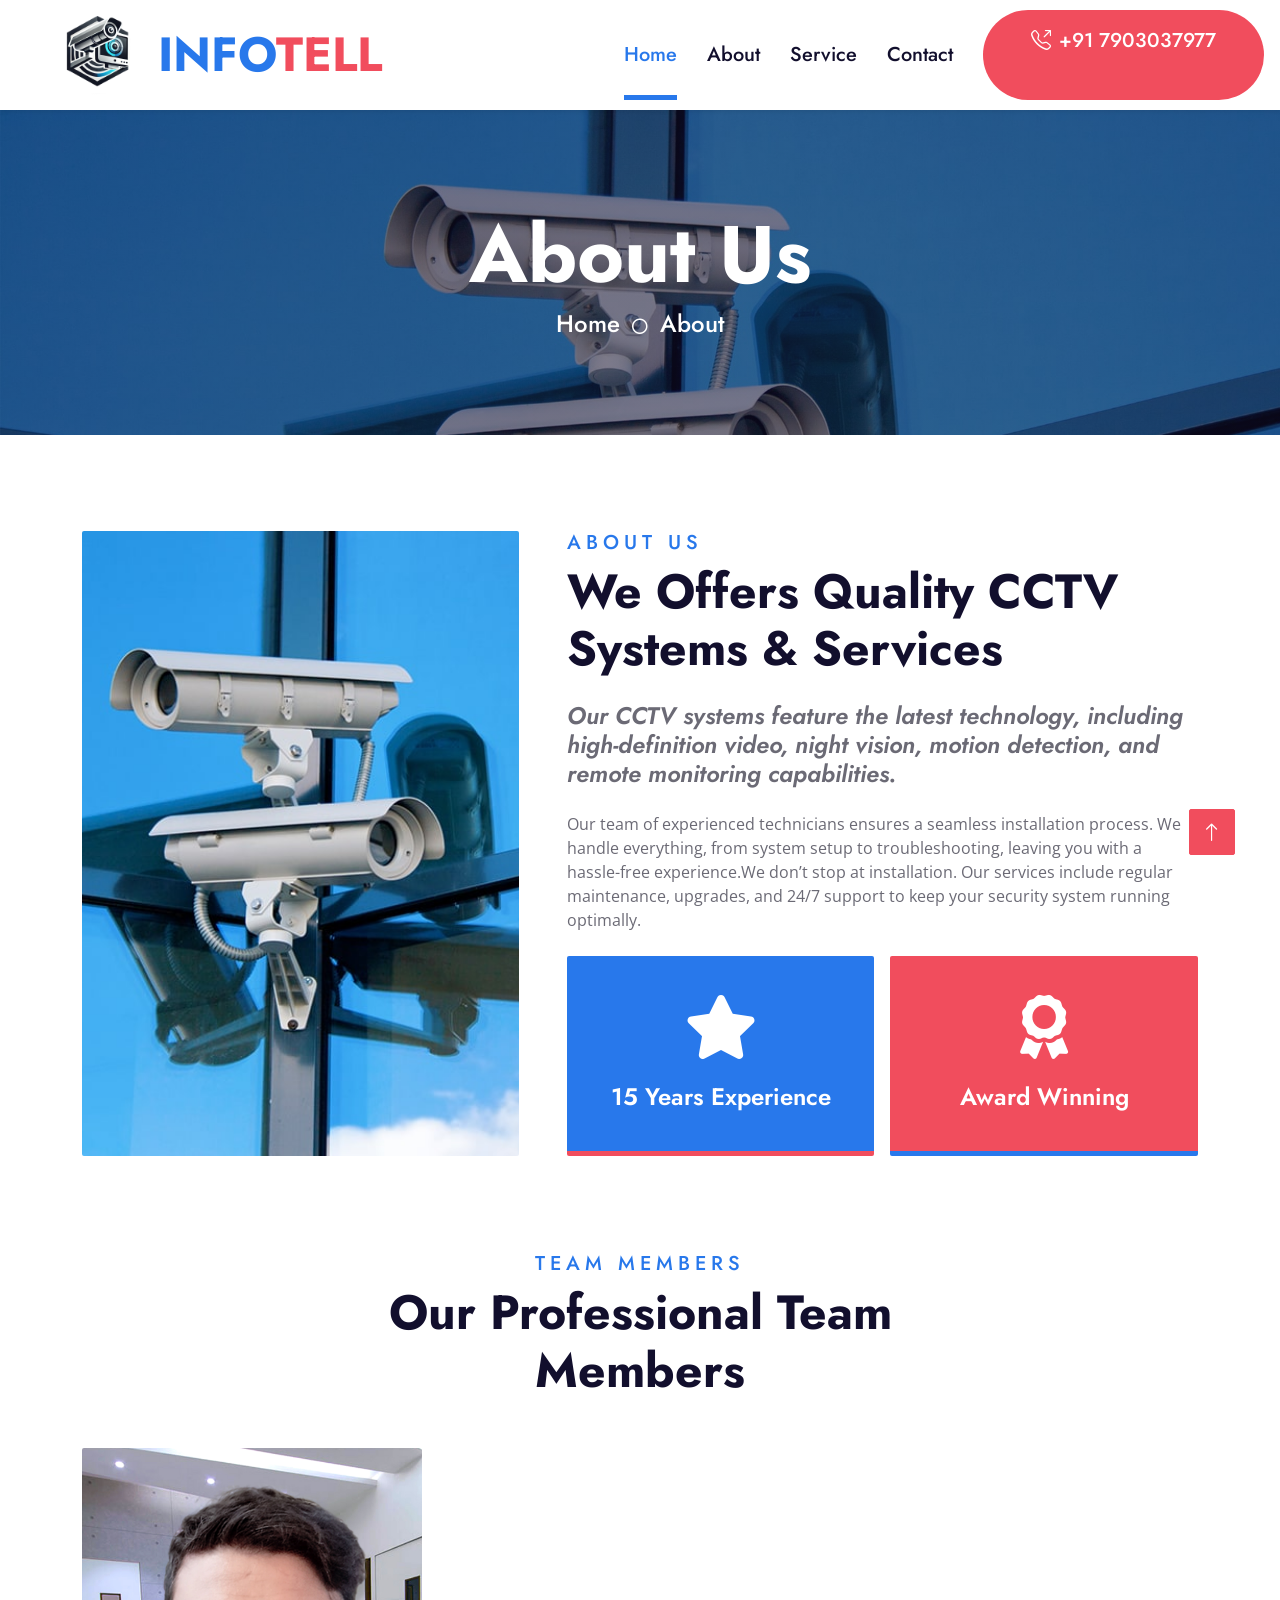
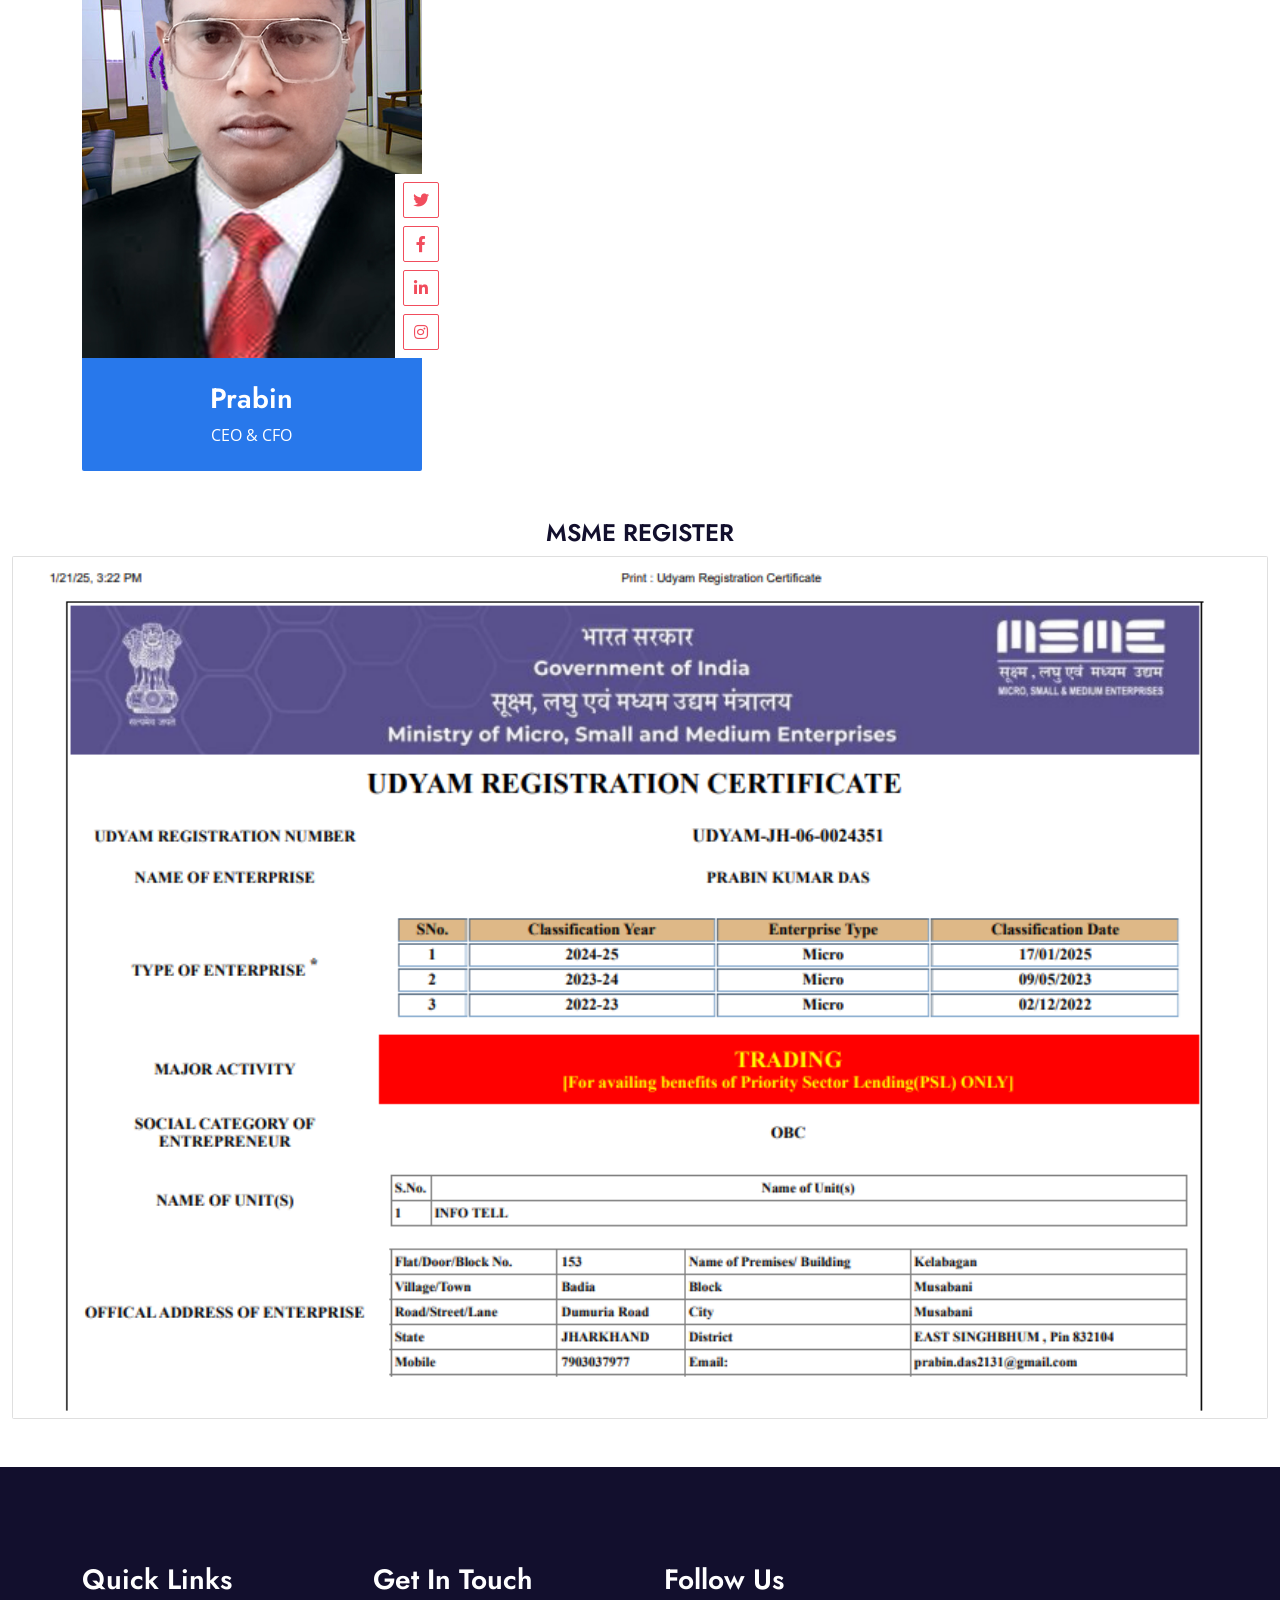
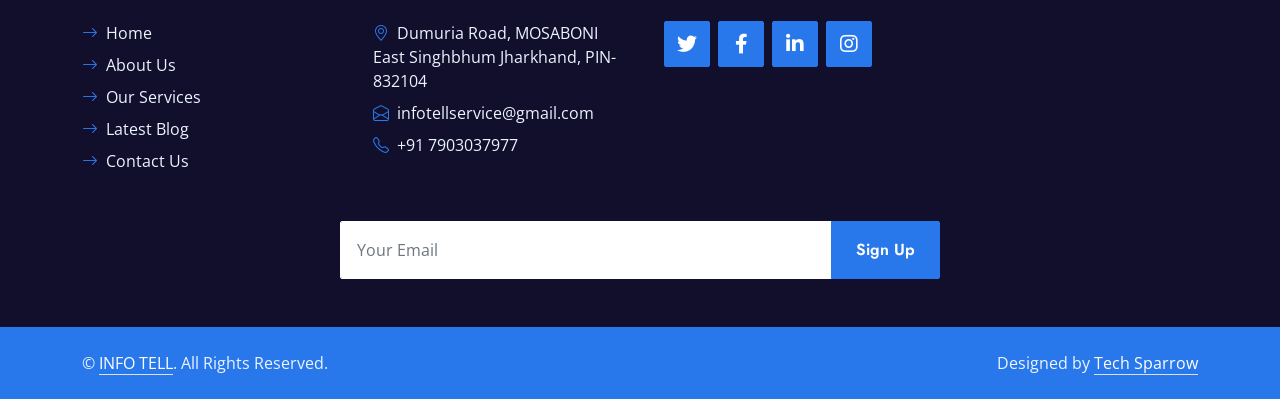
<file: about.html>
<!DOCTYPE html>
<html lang="en">

<head>
    <meta charset="utf-8">
    <title>INFO TELL || SERVICES-CCTV,COMPUTER,SOFTWARE,STATIONARY </title>
    <meta content="width=device-width, initial-scale=1.0" name="viewport">
    <meta content="Free HTML Templates" name="keywords">
    <meta content="Free HTML Templates" name="description">

    <!-- Favicon -->
    <link href="img/logo.png" rel="icon">

    <!-- Google Web Fonts -->
    <link rel="preconnect" href="https://fonts.gstatic.com">
    <link href="https://fonts.googleapis.com/css2?family=Jost:wght@500;600;700&family=Open+Sans:wght@400;600&display=swap" rel="stylesheet"> 

    <!-- Icon Font Stylesheet -->
    <link href="https://cdnjs.cloudflare.com/ajax/libs/font-awesome/5.10.0/css/all.min.css" rel="stylesheet">
    <link href="https://cdn.jsdelivr.net/npm/bootstrap-icons@1.4.1/font/bootstrap-icons.css" rel="stylesheet">
    <link href="lib/flaticon/font/flaticon.css" rel="stylesheet">

    <!-- Libraries Stylesheet -->
    <link href="lib/owlcarousel/assets/owl.carousel.min.css" rel="stylesheet">
    <link href="lib/animate/animate.min.css" rel="stylesheet">

    <!-- Customized Bootstrap Stylesheet -->
    <link href="css/bootstrap.min.css" rel="stylesheet">

    <!-- Template Stylesheet -->
    <link href="css/style.css" rel="stylesheet">
</head>
<style type="text/css">
    .inline-content {
    display: flex;
    align-items: center;
    gap: 10px; /* Adjust spacing between the image and text */
}

.inline-content img {
    display: block; /* Ensures the image doesn't create extra space */
}

.display-5 {
    margin: 0; /* Prevents extra spacing around the heading */
}

</style>

<body>
    <!-- Navbar Start -->
    <nav class="navbar navbar-expand-lg bg-white navbar-light shadow-sm py-3 py-lg-0 px-3 px-lg-0">
        <a href="index.html" class="navbar-brand ms-lg-5">
            <span class="inline-content">
    <img src="img/logo.png" width="100px" alt="Logo">
    <h1 class="display-5 m-0 text-primary">
        INFO<span class="text-secondary">TELL</span>
    </h1>
</span>

        </a>
        <button class="navbar-toggler" type="button" data-bs-toggle="collapse" data-bs-target="#navbarCollapse">
            <span class="navbar-toggler-icon"></span>
        </button>
        <div class="collapse navbar-collapse" id="navbarCollapse">
            <div class="navbar-nav ms-auto py-0">
                <a href="index.html" class="nav-item nav-link active">Home</a>
                <a href="about.html" class="nav-item nav-link">About</a>
                <a href="service.html" class="nav-item nav-link">Service</a>
                <!-- <div class="nav-item dropdown">
                    <a href="#" class="nav-link dropdown-toggle" data-bs-toggle="dropdown">Pages</a>
                    <div class="dropdown-menu m-0">
                        <a href="price.html" class="dropdown-item">Pricing Plan</a>
                        <a href="blog.html" class="dropdown-item">Blog Grid</a>
                        <a href="detail.html" class="dropdown-item">Blog Detail</a>
                        <a href="team.html" class="dropdown-item">The Team</a>
                        <a href="testimonial.html" class="dropdown-item">Testimonial</a>
                    </div>
                </div> -->
                <a href="contact.html" class="nav-item nav-link">Contact</a>
                <a href="tel:+91 7903037977" class="nav-item nav-link nav-contact bg-secondary text-white py-sm-3 px-sm-5 rounded-pill me-3"><i class="bi bi-telephone-outbound me-2"></i>+91 7903037977</a>
            </div>
        </div>
    </nav>
    <!-- Navbar End -->


    <!-- Hero Start -->
    <div class="container-fluid bg-primary p-5 hero-header mb-5">
        <div class="row py-5">
            <div class="col-12 text-center">
                <h1 class="display-1 text-white animated zoomIn">About Us</h1>
                <a href="" class="h4 text-white">Home</a>
                <i class="far fa-circle text-white px-2"></i>
                <a href="" class="h4 text-white">About</a>
            </div>
        </div>
    </div>
    <!-- Hero End -->


    <!-- About Start -->
    <div class="container-fluid py-5 wow fadeInUp" data-wow-delay="0.1s">
        <div class="container">
            <div class="row gx-5">
                <div class="col-lg-5 mb-5 mb-lg-0" style="min-height: 500px;">
                    <div class="position-relative h-100">
                        <img class="position-absolute w-100 h-100 rounded wow zoomIn" data-wow-delay="0.3s" src="img/about.jpg" style="object-fit: cover;">
                    </div>
                </div>
                <div class="col-lg-7">
                    <div class="mb-4">
                        <h5 class="text-primary text-uppercase" style="letter-spacing: 5px;">About Us</h5>
                        <h1 class="display-5 mb-0">We Offers Quality CCTV Systems & Services</h1>
                    </div>
                    <h4 class="text-body fst-italic mb-4">Our CCTV systems feature the latest technology, including high-definition video, night vision, motion detection, and remote monitoring capabilities.</h4>
                    <p class="mb-4">Our team of experienced technicians ensures a seamless installation process. We handle everything, from system setup to troubleshooting, leaving you with a hassle-free experience.We don’t stop at installation. Our services include regular maintenance, upgrades, and 24/7 support to keep your security system running optimally.</p>
                    <div class="row g-3">
                        <div class="col-sm-6 wow zoomIn" data-wow-delay="0.6s">
                            <div class="bg-primary d-flex flex-column justify-content-center text-center border-bottom border-5 border-secondary rounded p-3" style="height: 200px;">
                                <i class="fa fa-star fa-4x text-white mb-4"></i>
                                <h4 class="text-white mb-0">15 Years Experience</h4>
                            </div>
                        </div>
                        <div class="col-sm-6 wow zoomIn" data-wow-delay="0.9s">
                            <div class="bg-secondary d-flex flex-column justify-content-center text-center border-bottom border-5 border-primary rounded p-3" style="height: 200px;">
                                <i class="fa fa-award fa-4x text-white mb-4"></i>
                                <h4 class="text-white mb-0">Award Winning</h4>
                            </div>
                        </div>
                    </div>
                </div>
            </div>
        </div>
    </div>
    <!-- About End -->


    <!-- Team Start -->
    <div class="container-fluid py-5 wow fadeInUp" data-wow-delay="0.1s">
        <div class="container">
            <div class="text-center mx-auto mb-5" style="max-width: 600px;">
                <h5 class="text-primary text-uppercase" style="letter-spacing: 5px;">Team Members</h5>
                <h1 class="display-5 mb-0">Our Professional Team Members</h1>
            </div>
            <div class="row g-5">
                <div class="col-lg-4 wow slideInUp" data-wow-delay="0.3s">
                    <div class="position-relative rounded-top">
                        <img class="img-fluid rounded-top w-100" src="img/owner.jpg" alt="">
                        <div class="position-absolute bottom-0 end-0 d-flex flex-column bg-white p-1" style="margin-right: -25px;">
                            <a class="btn btn-outline-secondary btn-square m-1" href="#"><i class="fab fa-twitter fw-normal"></i></a>
                            <a class="btn btn-outline-secondary btn-square m-1" href="#"><i class="fab fa-facebook-f fw-normal"></i></a>
                            <a class="btn btn-outline-secondary btn-square m-1" href="#"><i class="fab fa-linkedin-in fw-normal"></i></a>
                            <a class="btn btn-outline-secondary btn-square m-1" href="#"><i class="fab fa-instagram fw-normal"></i></a>
                        </div>
                    </div>
                    <div class="bg-primary text-center rounded-bottom p-4">
                        <h3 class="text-white">Prabin</h3>
                        <p class="text-white m-0">CEO & CFO</p>
                    </div>
                </div>
               
                
            </div>
        </div>
    </div>
    <!-- Team End -->
   <div class="container-fluid">
     <div class="text-center">
        <h4>MSME REGISTER</h4>
     </div>
     <div class="card" >
  <img src="img/udyam.png" class="card-img-top" alt="...">
 
</div>
   </div>

    <!-- Footer Start -->
  <div class="container-fluid bg-dark text-light mt-5 py-5 wow fadeInUp" data-wow-delay="0.1s">
        <div class="container pt-5">
            <div class="row g-5">
                <div class="col-lg-3 col-md-6">
                    <h3 class="text-white mb-4">Quick Links</h3>
                    <div class="d-flex flex-column justify-content-start">
                        <a class="text-light mb-2" href="/"><i class="bi bi-arrow-right text-primary me-2"></i>Home</a>
                        <a class="text-light mb-2" href="about.html"><i class="bi bi-arrow-right text-primary me-2"></i>About Us</a>
                        <a class="text-light mb-2" href="service.html"><i class="bi bi-arrow-right text-primary me-2"></i>Our Services</a>
                        <a class="text-light mb-2" href="blog.html"><i class="bi bi-arrow-right text-primary me-2"></i>Latest Blog</a>
                        <a class="text-light" href="contact.html"><i class="bi bi-arrow-right text-primary me-2"></i>Contact Us</a>
                    </div>
                </div>
               
                <div class="col-lg-3 col-md-6">
                    <h3 class="text-white mb-4">Get In Touch</h3>
                    <p class="mb-2"><i class="bi bi-geo-alt text-primary me-2"></i>Dumuria Road, MOSABONI
                    East Singhbhum Jharkhand, PIN-832104</p>
                    <p class="mb-2"><i class="bi bi-envelope-open text-primary me-2"></i>infotellservice@gmail.com</p>
                    <p class="mb-0"><i class="bi bi-telephone text-primary me-2"></i>+91 7903037977</p>
                </div>
                <div class="col-lg-3 col-md-6">
                    <h3 class="text-white mb-4">Follow Us</h3>
                    <div class="d-flex">
                        <a class="btn btn-lg btn-primary btn-lg-square rounded me-2" href="#"><i class="fab fa-twitter fw-normal"></i></a>
                        <a class="btn btn-lg btn-primary btn-lg-square rounded me-2" href="#"><i class="fab fa-facebook-f fw-normal"></i></a>
                        <a class="btn btn-lg btn-primary btn-lg-square rounded me-2" href="#"><i class="fab fa-linkedin-in fw-normal"></i></a>
                        <a class="btn btn-lg btn-primary btn-lg-square rounded" href="#"><i class="fab fa-instagram fw-normal"></i></a>
                    </div>
                </div>
                <div class="col-12">
                     <form action="https://sheetdb.io/api/v1/p2z2tpkyuazqr" method="post" id="sheetdb-forms" class="mx-auto" style="max-width: 600px;">
                        <div class="input-group">
                            <input type="text" name="data[Email]" class="form-control border-white p-3" placeholder="Your Email">
                            <button type="submit" value="Submit" id="submit" class=" btn btn-primary px-4">Sign Up</button>
                        </div>
                    </form>
                   
                </div>
            </div>
        </div>
    </div>
    <div class="container-fluid bg-primary text-light py-4">
        <div class="container">
            <div class="row g-5">
                <div class="col-md-6 text-center text-md-start">
                    <p class="mb-md-0">&copy; <a class="text-white border-bottom" href="#">INFO TELL</a>. All Rights Reserved.</p>
                </div>
                <div class="col-md-6 text-center text-md-end">
                    <p class="mb-0">Designed by <a class="text-white border-bottom" href="https://hupu496.github.io/techsparrow/">Tech Sparrow</a></p>
                </div>
            </div>
        </div>
    </div>
    <!-- Footer End -->


    <!-- Back to Top -->
    <a href="#" class="btn btn-lg btn-secondary btn-lg-square rounded back-to-top"><i class="bi bi-arrow-up"></i></a>


    <!-- JavaScript Libraries -->
    <script src="https://code.jquery.com/jquery-3.4.1.min.js"></script>
    <script src="https://cdn.jsdelivr.net/npm/bootstrap@5.0.0/dist/js/bootstrap.bundle.min.js"></script>
    <script src="lib/wow/wow.min.js"></script>
    <script src="lib/easing/easing.min.js"></script>
    <script src="lib/waypoints/waypoints.min.js"></script>
    <script src="lib/owlcarousel/owl.carousel.min.js"></script>

    <!-- Template Javascript -->
    <script src="js/main.js"></script>
</body>

</html>
</file>
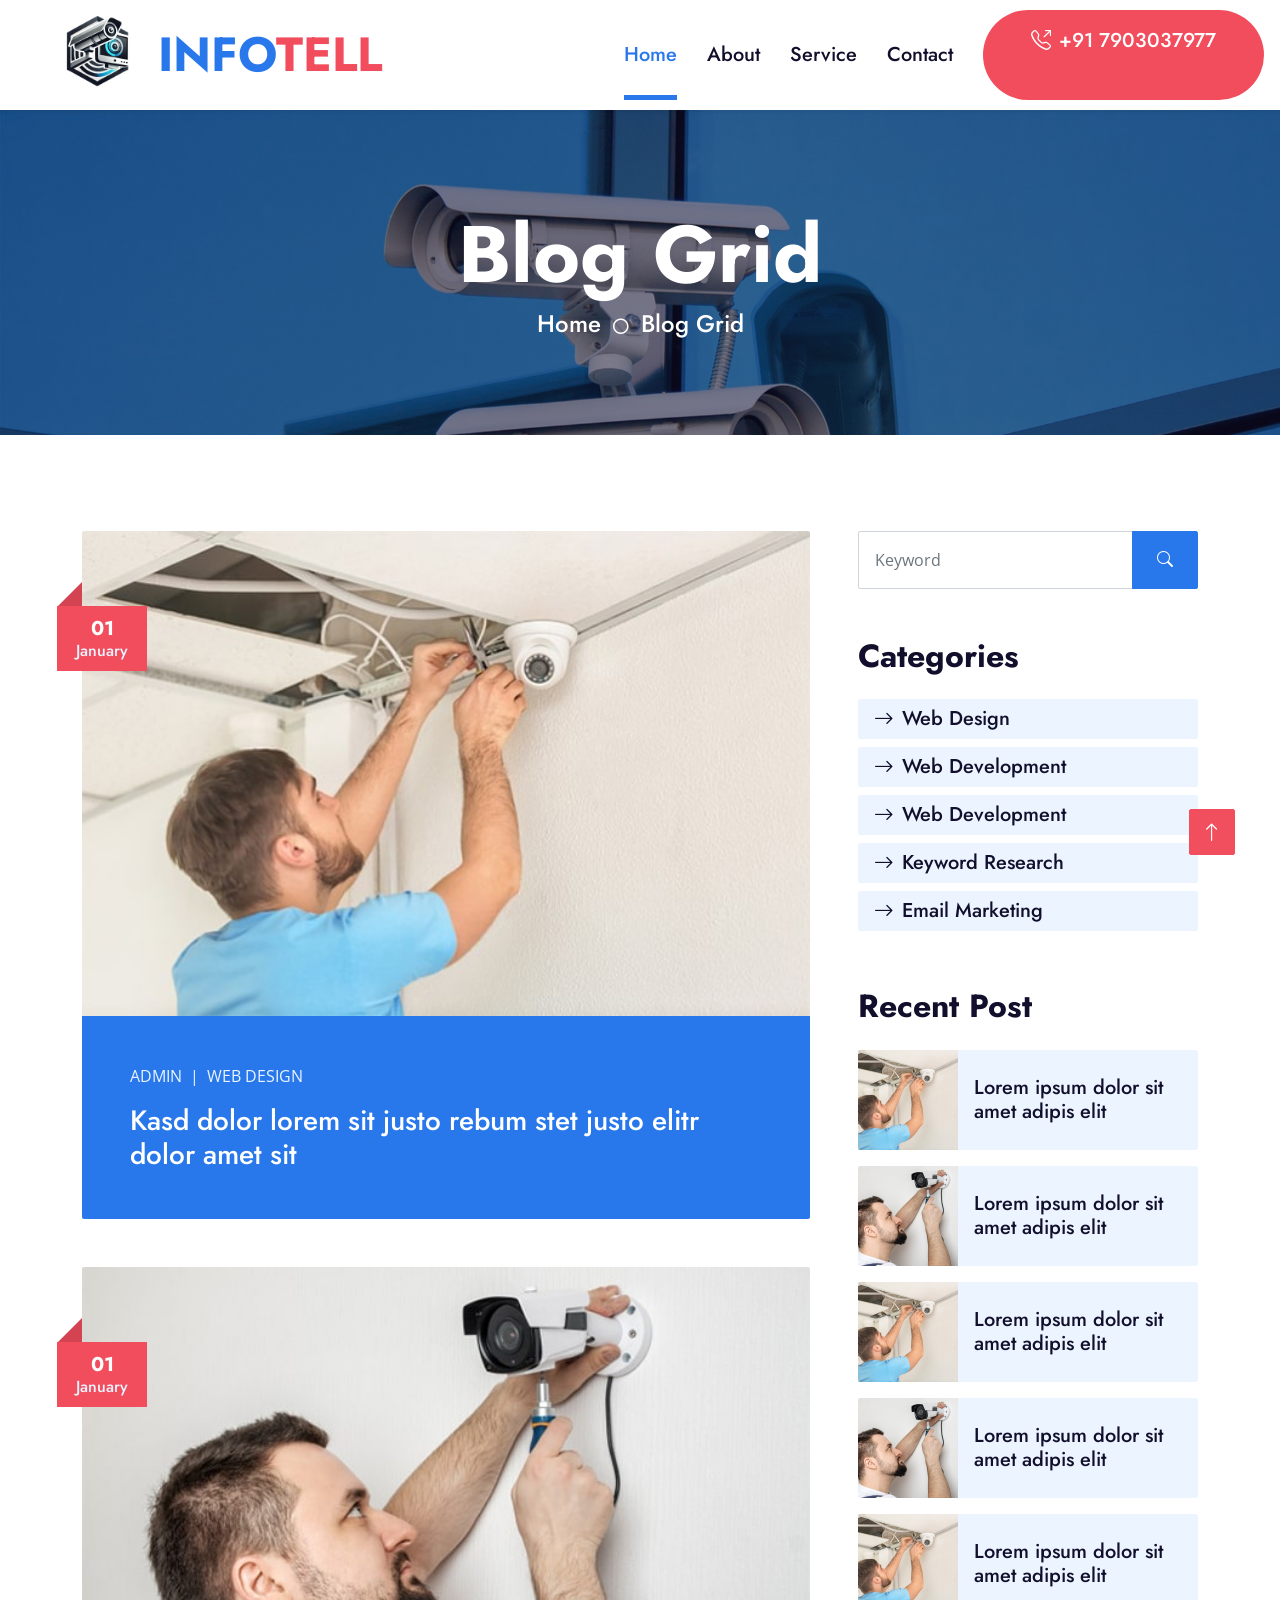
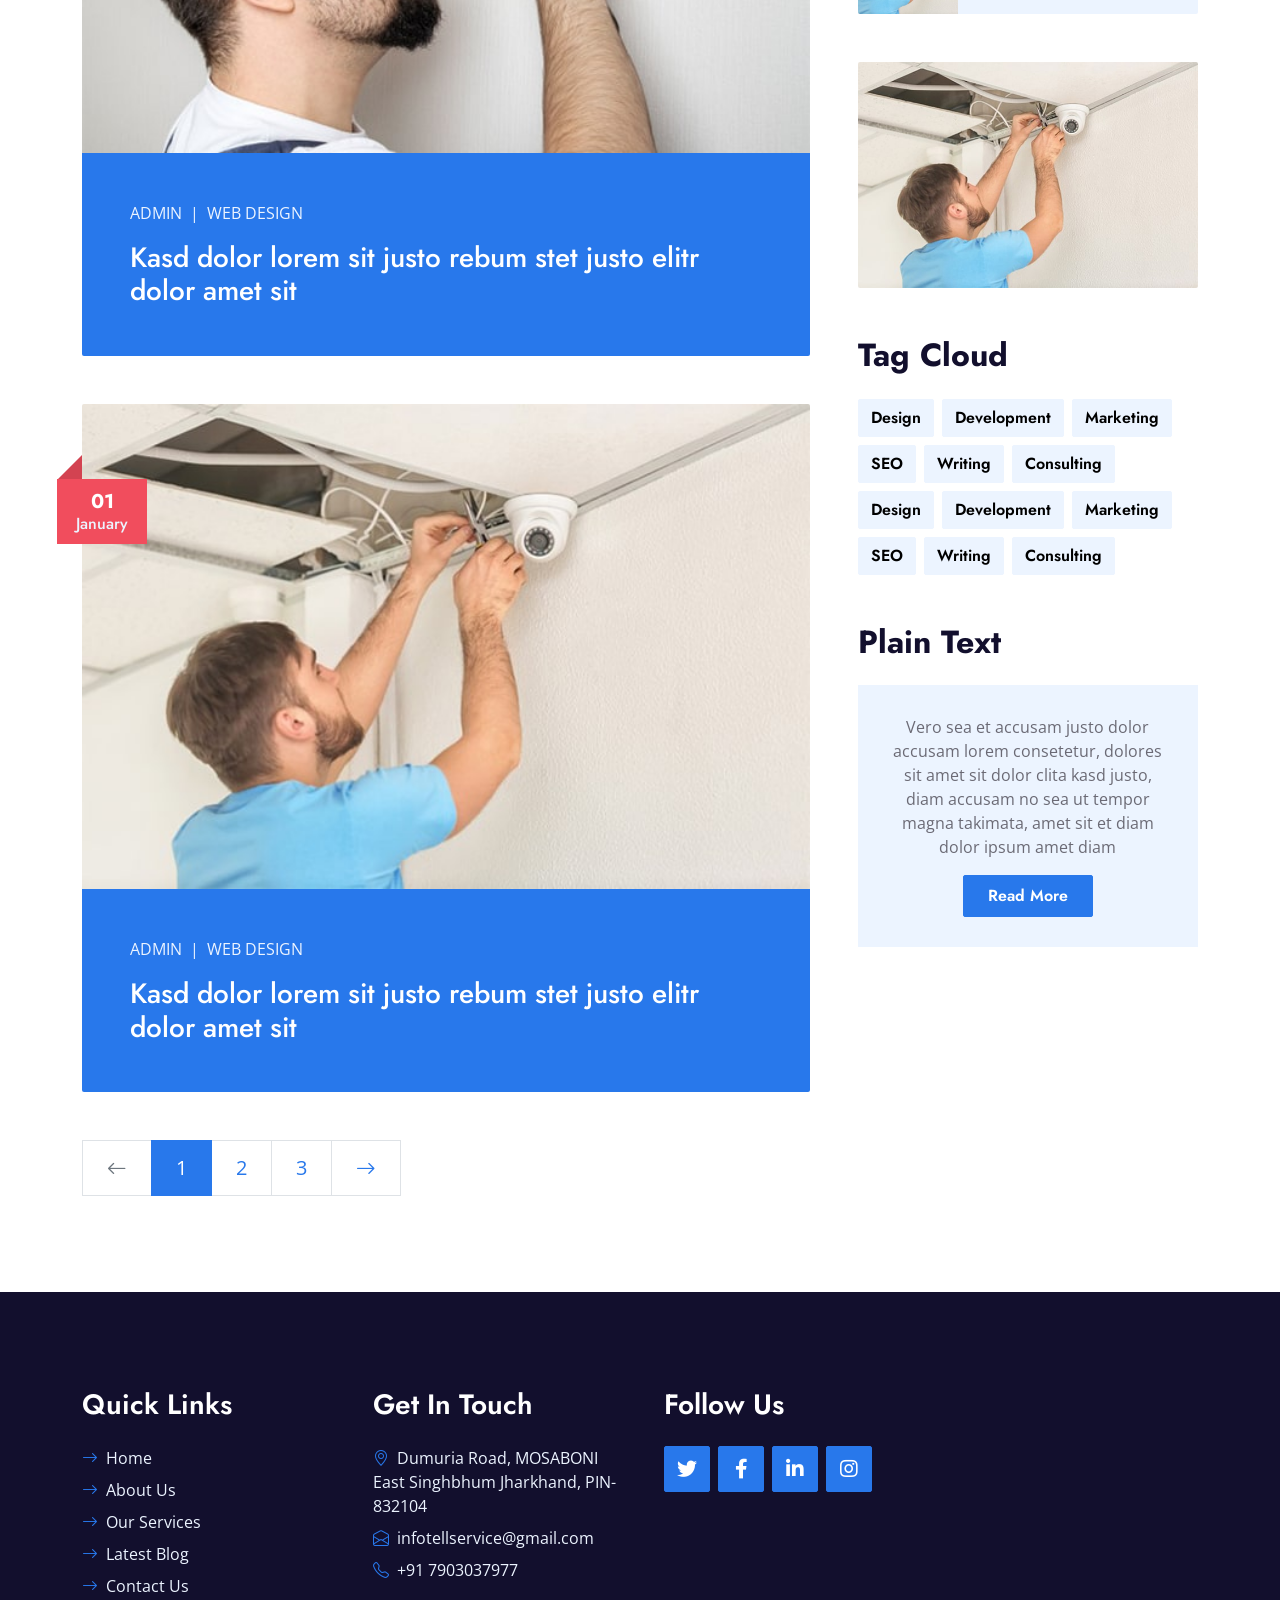
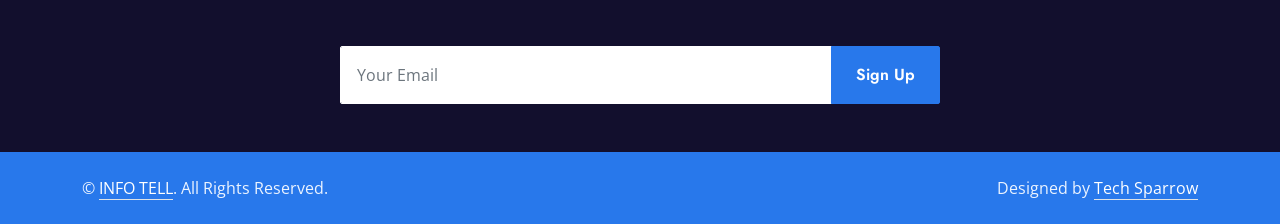
<file: blog.html>
<!DOCTYPE html>
<html lang="en">

<head>
    <meta charset="utf-8">
    <title>INFO TELL || SERVICES-CCTV,COMPUTER,SOFTWARE,STATIONARY </title>
    <meta content="width=device-width, initial-scale=1.0" name="viewport">
    <meta content="Free HTML Templates" name="keywords">
    <meta content="Free HTML Templates" name="description">

    <!-- Favicon -->
    <link href="img/logo.png" rel="icon">

    <!-- Google Web Fonts -->
    <link rel="preconnect" href="https://fonts.gstatic.com">
    <link href="https://fonts.googleapis.com/css2?family=Jost:wght@500;600;700&family=Open+Sans:wght@400;600&display=swap" rel="stylesheet"> 

    <!-- Icon Font Stylesheet -->
    <link href="https://cdnjs.cloudflare.com/ajax/libs/font-awesome/5.10.0/css/all.min.css" rel="stylesheet">
    <link href="https://cdn.jsdelivr.net/npm/bootstrap-icons@1.4.1/font/bootstrap-icons.css" rel="stylesheet">
    <link href="lib/flaticon/font/flaticon.css" rel="stylesheet">

    <!-- Libraries Stylesheet -->
    <link href="lib/owlcarousel/assets/owl.carousel.min.css" rel="stylesheet">
    <link href="lib/animate/animate.min.css" rel="stylesheet">

    <!-- Customized Bootstrap Stylesheet -->
    <link href="css/bootstrap.min.css" rel="stylesheet">

    <!-- Template Stylesheet -->
    <link href="css/style.css" rel="stylesheet">
</head>
<style type="text/css">
    .inline-content {
    display: flex;
    align-items: center;
    gap: 10px; /* Adjust spacing between the image and text */
}

.inline-content img {
    display: block; /* Ensures the image doesn't create extra space */
}

.display-5 {
    margin: 0; /* Prevents extra spacing around the heading */
}

</style>

<body>
    <!-- Navbar Start -->
    <nav class="navbar navbar-expand-lg bg-white navbar-light shadow-sm py-3 py-lg-0 px-3 px-lg-0">
        <a href="index.html" class="navbar-brand ms-lg-5">
            <span class="inline-content">
    <img src="img/logo.png" width="100px" alt="Logo">
    <h1 class="display-5 m-0 text-primary">
        INFO<span class="text-secondary">TELL</span>
    </h1>
</span>

        </a>
        <button class="navbar-toggler" type="button" data-bs-toggle="collapse" data-bs-target="#navbarCollapse">
            <span class="navbar-toggler-icon"></span>
        </button>
        <div class="collapse navbar-collapse" id="navbarCollapse">
            <div class="navbar-nav ms-auto py-0">
                <a href="index.html" class="nav-item nav-link active">Home</a>
                <a href="about.html" class="nav-item nav-link">About</a>
                <a href="service.html" class="nav-item nav-link">Service</a>
                <!-- <div class="nav-item dropdown">
                    <a href="#" class="nav-link dropdown-toggle" data-bs-toggle="dropdown">Pages</a>
                    <div class="dropdown-menu m-0">
                        <a href="price.html" class="dropdown-item">Pricing Plan</a>
                        <a href="blog.html" class="dropdown-item">Blog Grid</a>
                        <a href="detail.html" class="dropdown-item">Blog Detail</a>
                        <a href="team.html" class="dropdown-item">The Team</a>
                        <a href="testimonial.html" class="dropdown-item">Testimonial</a>
                    </div>
                </div> -->
                <a href="contact.html" class="nav-item nav-link">Contact</a>
                <a href="tel:+91 7903037977" class="nav-item nav-link nav-contact bg-secondary text-white py-sm-3 px-sm-5 rounded-pill me-3"><i class="bi bi-telephone-outbound me-2"></i>+91 7903037977</a>
            </div>
        </div>
    </nav>
    <!-- Navbar End -->


    <!-- Hero Start -->
    <div class="container-fluid bg-primary p-5 hero-header mb-5">
        <div class="row py-5">
            <div class="col-12 text-center">
                <h1 class="display-1 text-white animated zoomIn">Blog Grid</h1>
                <a href="" class="h4 text-white">Home</a>
                <i class="far fa-circle text-white px-2"></i>
                <a href="" class="h4 text-white">Blog Grid</a>
            </div>
        </div>
    </div>
    <!-- Hero End -->


    <!-- Blog Start -->
    <div class="container py-5 wow fadeInUp" data-wow-delay="0.1s">
        <div class="row g-5">
            <!-- Blog list Start -->
            <div class="col-lg-8">
                <div class="row g-5">
                    <div class="col-12 wow slideInUp" data-wow-delay="0.1s">
                        <div class="blog-item">
                            <div class="position-relative">
                                <img class="img-fluid w-100 rounded-top" src="img/blog-1.jpg" alt="">
                                <div class="blog-date">
                                    <h5 class="text-white fw-bold mb-0">01</h5>
                                    <h6 class="text-light mb-0">January</h6>
                                </div>
                            </div>
                            <div class="bg-primary rounded-bottom p-5">
                                <div class="d-flex mb-3">
                                    <span class="text-light text-uppercase">Admin</span>
                                    <span class="text-light px-2">|</span>
                                    <span class="text-light text-uppercase">Web Design</span>
                                </div>
                                <a class="h3 m-0 text-white" href="">Kasd dolor lorem sit justo rebum stet justo elitr dolor amet sit</a>
                            </div>
                        </div>
                    </div>
                    <div class="col-12 wow slideInUp" data-wow-delay="0.1s">
                        <div class="blog-item">
                            <div class="position-relative">
                                <img class="img-fluid w-100 rounded-top" src="img/blog-2.jpg" alt="">
                                <div class="blog-date">
                                    <h5 class="text-white fw-bold mb-0">01</h5>
                                    <h6 class="text-light mb-0">January</h6>
                                </div>
                            </div>
                            <div class="bg-primary rounded-bottom p-5">
                                <div class="d-flex mb-3">
                                    <span class="text-light text-uppercase">Admin</span>
                                    <span class="text-light px-2">|</span>
                                    <span class="text-light text-uppercase">Web Design</span>
                                </div>
                                <a class="h3 m-0 text-white" href="">Kasd dolor lorem sit justo rebum stet justo elitr dolor amet sit</a>
                            </div>
                        </div>
                    </div>
                    <div class="col-12 wow slideInUp" data-wow-delay="0.1s">
                        <div class="blog-item">
                            <div class="position-relative">
                                <img class="img-fluid w-100 rounded-top" src="img/blog-1.jpg" alt="">
                                <div class="blog-date">
                                    <h5 class="text-white fw-bold mb-0">01</h5>
                                    <h6 class="text-light mb-0">January</h6>
                                </div>
                            </div>
                            <div class="bg-primary rounded-bottom p-5">
                                <div class="d-flex mb-3">
                                    <span class="text-light text-uppercase">Admin</span>
                                    <span class="text-light px-2">|</span>
                                    <span class="text-light text-uppercase">Web Design</span>
                                </div>
                                <a class="h3 m-0 text-white" href="">Kasd dolor lorem sit justo rebum stet justo elitr dolor amet sit</a>
                            </div>
                        </div>
                    </div>
                    <div class="col-12 wow slideInUp" data-wow-delay="0.1s">
                        <nav aria-label="Page navigation">
                          <ul class="pagination pagination-lg m-0">
                            <li class="page-item disabled">
                              <a class="page-link rounded-0" href="#" aria-label="Previous">
                                <span aria-hidden="true"><i class="bi bi-arrow-left"></i></span>
                              </a>
                            </li>
                            <li class="page-item active"><a class="page-link" href="#">1</a></li>
                            <li class="page-item"><a class="page-link" href="#">2</a></li>
                            <li class="page-item"><a class="page-link" href="#">3</a></li>
                            <li class="page-item">
                              <a class="page-link rounded-0" href="#" aria-label="Next">
                                <span aria-hidden="true"><i class="bi bi-arrow-right"></i></span>
                              </a>
                            </li>
                          </ul>
                        </nav>
                    </div>
                </div>
            </div>
            <!-- Blog list End -->

            <!-- Sidebar Start -->
            <div class="col-lg-4">
                <!-- Search Form Start -->
                <div class="mb-5">
                    <div class="input-group">
                        <input type="text" class="form-control p-3" placeholder="Keyword">
                        <button class="btn btn-primary px-4"><i class="bi bi-search"></i></button>
                    </div>
                </div>
                <!-- Search Form End -->

                <!-- Category Start -->
                <div class="mb-5">
                    <h2 class="mb-4">Categories</h2>
                    <div class="d-flex flex-column justify-content-start">
                        <a class="h5 bg-light rounded py-2 px-3 mb-2" href="#"><i class="bi bi-arrow-right me-2"></i>Web Design</a>
                        <a class="h5 bg-light rounded py-2 px-3 mb-2" href="#"><i class="bi bi-arrow-right me-2"></i>Web Development</a>
                        <a class="h5 bg-light rounded py-2 px-3 mb-2" href="#"><i class="bi bi-arrow-right me-2"></i>Web Development</a>
                        <a class="h5 bg-light rounded py-2 px-3 mb-2" href="#"><i class="bi bi-arrow-right me-2"></i>Keyword Research</a>
                        <a class="h5 bg-light rounded py-2 px-3 mb-2" href="#"><i class="bi bi-arrow-right me-2"></i>Email Marketing</a>
                    </div>
                </div>
                <!-- Category End -->

                <!-- Recent Post Start -->
                <div class="mb-5">
                    <h2 class="mb-4">Recent Post</h2>
                    <div class="d-flex rounded overflow-hidden mb-3">
                        <img class="img-fluid" src="img/blog-1.jpg" style="width: 100px; height: 100px; object-fit: cover;" alt="">
                        <a href="" class="h5 d-flex align-items-center bg-light px-3 mb-0">Lorem ipsum dolor sit amet adipis elit
                        </a>
                    </div>
                    <div class="d-flex rounded overflow-hidden mb-3">
                        <img class="img-fluid" src="img/blog-2.jpg" style="width: 100px; height: 100px; object-fit: cover;" alt="">
                        <a href="" class="h5 d-flex align-items-center bg-light px-3 mb-0">Lorem ipsum dolor sit amet adipis elit
                        </a>
                    </div>
                    <div class="d-flex rounded overflow-hidden mb-3">
                        <img class="img-fluid" src="img/blog-1.jpg" style="width: 100px; height: 100px; object-fit: cover;" alt="">
                        <a href="" class="h5 d-flex align-items-center bg-light px-3 mb-0">Lorem ipsum dolor sit amet adipis elit
                        </a>
                    </div>
                    <div class="d-flex rounded overflow-hidden mb-3">
                        <img class="img-fluid" src="img/blog-2.jpg" style="width: 100px; height: 100px; object-fit: cover;" alt="">
                        <a href="" class="h5 d-flex align-items-center bg-light px-3 mb-0">Lorem ipsum dolor sit amet adipis elit
                        </a>
                    </div>
                    <div class="d-flex rounded overflow-hidden mb-3">
                        <img class="img-fluid" src="img/blog-1.jpg" style="width: 100px; height: 100px; object-fit: cover;" alt="">
                        <a href="" class="h5 d-flex align-items-center bg-light px-3 mb-0">Lorem ipsum dolor sit amet adipis elit
                        </a>
                    </div>
                </div>
                <!-- Recent Post End -->

                <!-- Image Start -->
                <div class="mb-5">
                    <img src="img/blog-1.jpg" alt="" class="img-fluid rounded">
                </div>
                <!-- Image End -->

                <!-- Tags Start -->
                <div class="mb-5">
                    <h2 class="mb-4">Tag Cloud</h2>
                    <div class="d-flex flex-wrap m-n1">
                        <a href="" class="btn btn-light m-1">Design</a>
                        <a href="" class="btn btn-light m-1">Development</a>
                        <a href="" class="btn btn-light m-1">Marketing</a>
                        <a href="" class="btn btn-light m-1">SEO</a>
                        <a href="" class="btn btn-light m-1">Writing</a>
                        <a href="" class="btn btn-light m-1">Consulting</a>
                        <a href="" class="btn btn-light m-1">Design</a>
                        <a href="" class="btn btn-light m-1">Development</a>
                        <a href="" class="btn btn-light m-1">Marketing</a>
                        <a href="" class="btn btn-light m-1">SEO</a>
                        <a href="" class="btn btn-light m-1">Writing</a>
                        <a href="" class="btn btn-light m-1">Consulting</a>
                    </div>
                </div>
                <!-- Tags End -->

                <!-- Plain Text Start -->
                <div>
                    <h2 class="mb-4">Plain Text</h2>
                    <div class="bg-light text-center" style="padding: 30px;">
                        <p>Vero sea et accusam justo dolor accusam lorem consetetur, dolores sit amet sit dolor clita kasd justo, diam accusam no sea ut tempor magna takimata, amet sit et diam dolor ipsum amet diam</p>
                        <a href="" class="btn btn-primary py-2 px-4">Read More</a>
                    </div>
                </div>
                <!-- Plain Text End -->
            </div>
            <!-- Sidebar End -->
        </div>
    </div>
    <!-- Blog End -->


    <!-- Footer Start -->
     <div class="container-fluid bg-dark text-light mt-5 py-5 wow fadeInUp" data-wow-delay="0.1s">
        <div class="container pt-5">
            <div class="row g-5">
                <div class="col-lg-3 col-md-6">
                    <h3 class="text-white mb-4">Quick Links</h3>
                    <div class="d-flex flex-column justify-content-start">
                        <a class="text-light mb-2" href="/"><i class="bi bi-arrow-right text-primary me-2"></i>Home</a>
                        <a class="text-light mb-2" href="about.html"><i class="bi bi-arrow-right text-primary me-2"></i>About Us</a>
                        <a class="text-light mb-2" href="service.html"><i class="bi bi-arrow-right text-primary me-2"></i>Our Services</a>
                        <a class="text-light mb-2" href="blog.html"><i class="bi bi-arrow-right text-primary me-2"></i>Latest Blog</a>
                        <a class="text-light" href="contact.html"><i class="bi bi-arrow-right text-primary me-2"></i>Contact Us</a>
                    </div>
                </div>
               
                <div class="col-lg-3 col-md-6">
                    <h3 class="text-white mb-4">Get In Touch</h3>
                    <p class="mb-2"><i class="bi bi-geo-alt text-primary me-2"></i>Dumuria Road, MOSABONI
                    East Singhbhum Jharkhand, PIN-832104</p>
                    <p class="mb-2"><i class="bi bi-envelope-open text-primary me-2"></i>infotellservice@gmail.com</p>
                    <p class="mb-0"><i class="bi bi-telephone text-primary me-2"></i>+91 7903037977</p>
                </div>
                <div class="col-lg-3 col-md-6">
                    <h3 class="text-white mb-4">Follow Us</h3>
                    <div class="d-flex">
                        <a class="btn btn-lg btn-primary btn-lg-square rounded me-2" href="#"><i class="fab fa-twitter fw-normal"></i></a>
                        <a class="btn btn-lg btn-primary btn-lg-square rounded me-2" href="#"><i class="fab fa-facebook-f fw-normal"></i></a>
                        <a class="btn btn-lg btn-primary btn-lg-square rounded me-2" href="#"><i class="fab fa-linkedin-in fw-normal"></i></a>
                        <a class="btn btn-lg btn-primary btn-lg-square rounded" href="#"><i class="fab fa-instagram fw-normal"></i></a>
                    </div>
                </div>
                <div class="col-12">
                     <form action="https://sheetdb.io/api/v1/p2z2tpkyuazqr" method="post" id="sheetdb-forms" class="mx-auto" style="max-width: 600px;">
                        <div class="input-group">
                            <input type="text" name="data[Email]" class="form-control border-white p-3" placeholder="Your Email">
                            <button type="submit" value="Submit" id="submit" class=" btn btn-primary px-4">Sign Up</button>
                        </div>
                    </form>
                   
                </div>
            </div>
        </div>
    </div>
    <div class="container-fluid bg-primary text-light py-4">
        <div class="container">
            <div class="row g-5">
                <div class="col-md-6 text-center text-md-start">
                    <p class="mb-md-0">&copy; <a class="text-white border-bottom" href="#">INFO TELL</a>. All Rights Reserved.</p>
                </div>
                <div class="col-md-6 text-center text-md-end">
                    <p class="mb-0">Designed by <a class="text-white border-bottom" href="https://hupu496.github.io/techsparrow/">Tech Sparrow</a></p>
                </div>
            </div>
        </div>
    </div>
    <!-- Footer End -->


    <!-- Back to Top -->
    <a href="#" class="btn btn-lg btn-secondary btn-lg-square rounded back-to-top"><i class="bi bi-arrow-up"></i></a>


    <!-- JavaScript Libraries -->
    <script src="https://code.jquery.com/jquery-3.4.1.min.js"></script>
    <script src="https://cdn.jsdelivr.net/npm/bootstrap@5.0.0/dist/js/bootstrap.bundle.min.js"></script>
    <script src="lib/wow/wow.min.js"></script>
    <script src="lib/easing/easing.min.js"></script>
    <script src="lib/waypoints/waypoints.min.js"></script>
    <script src="lib/owlcarousel/owl.carousel.min.js"></script>

    <!-- Template Javascript -->
    <script src="js/main.js"></script>
</body>

</html>
</file>
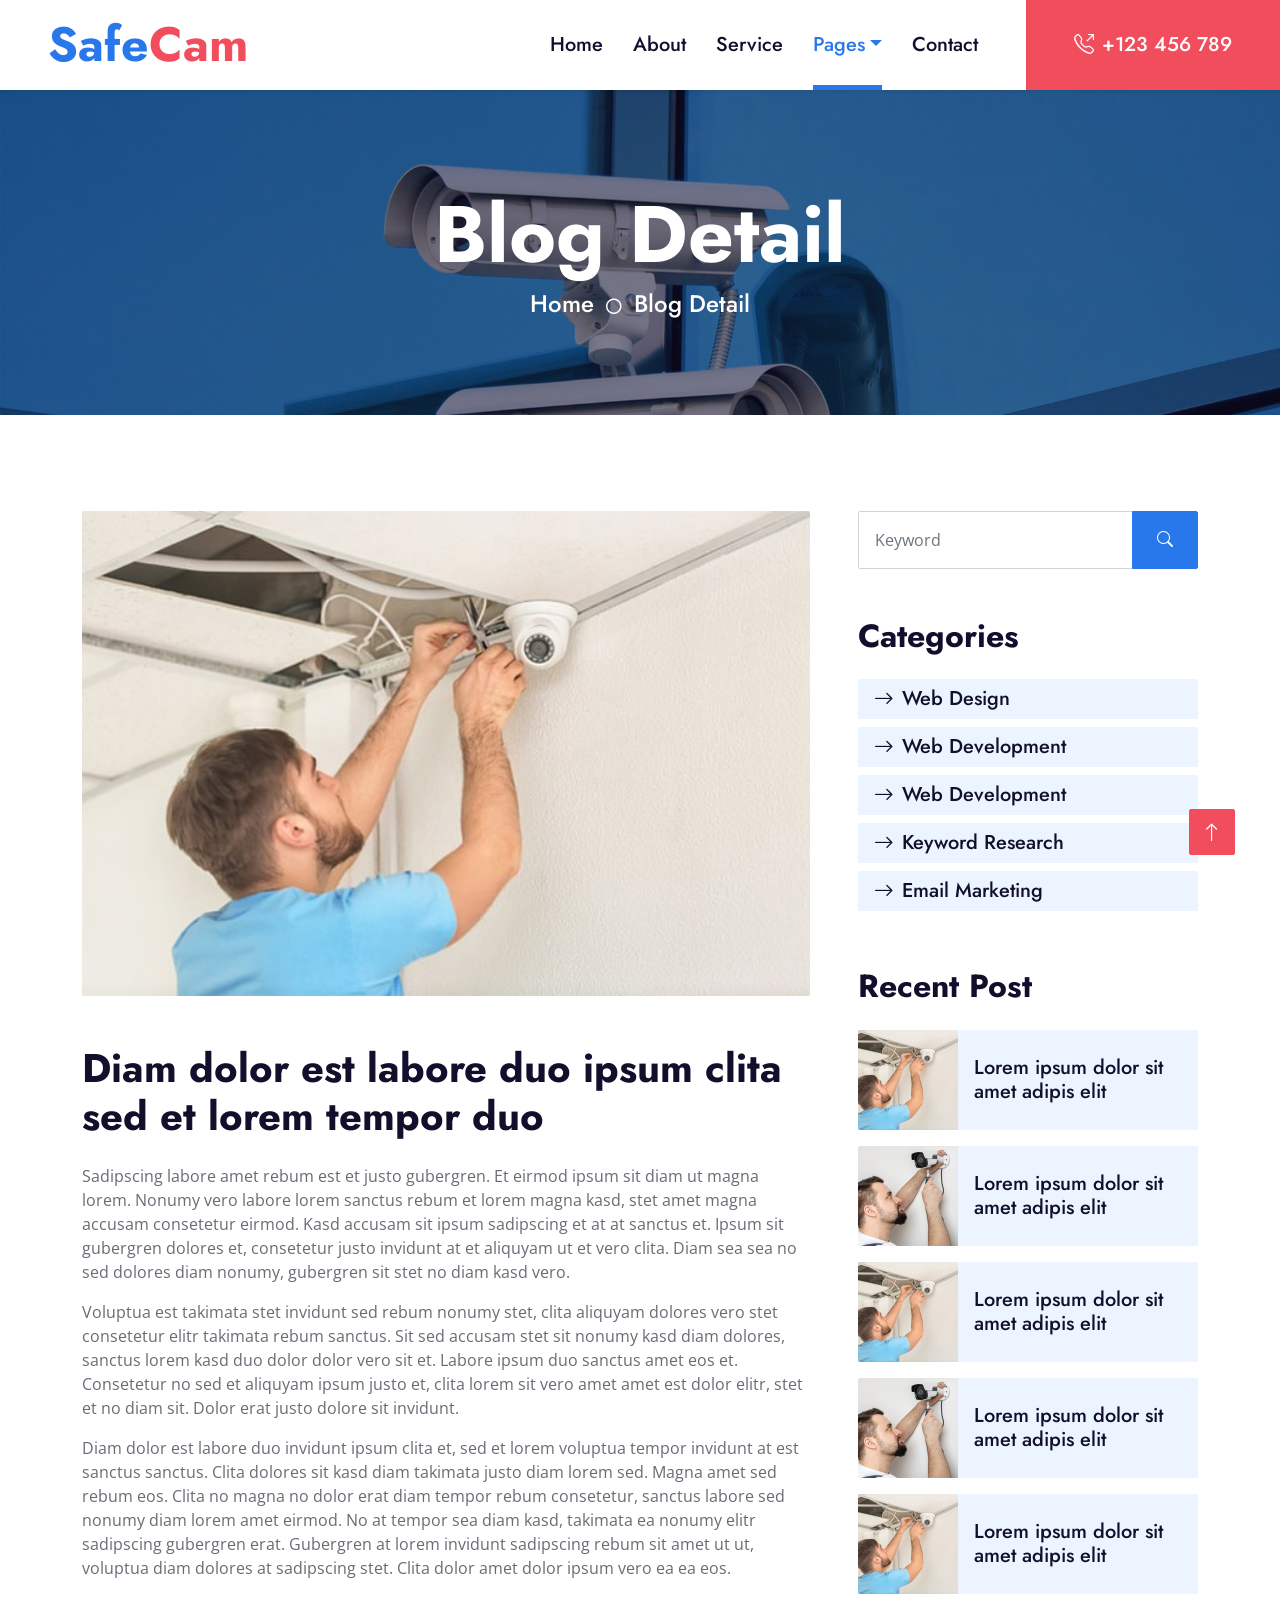
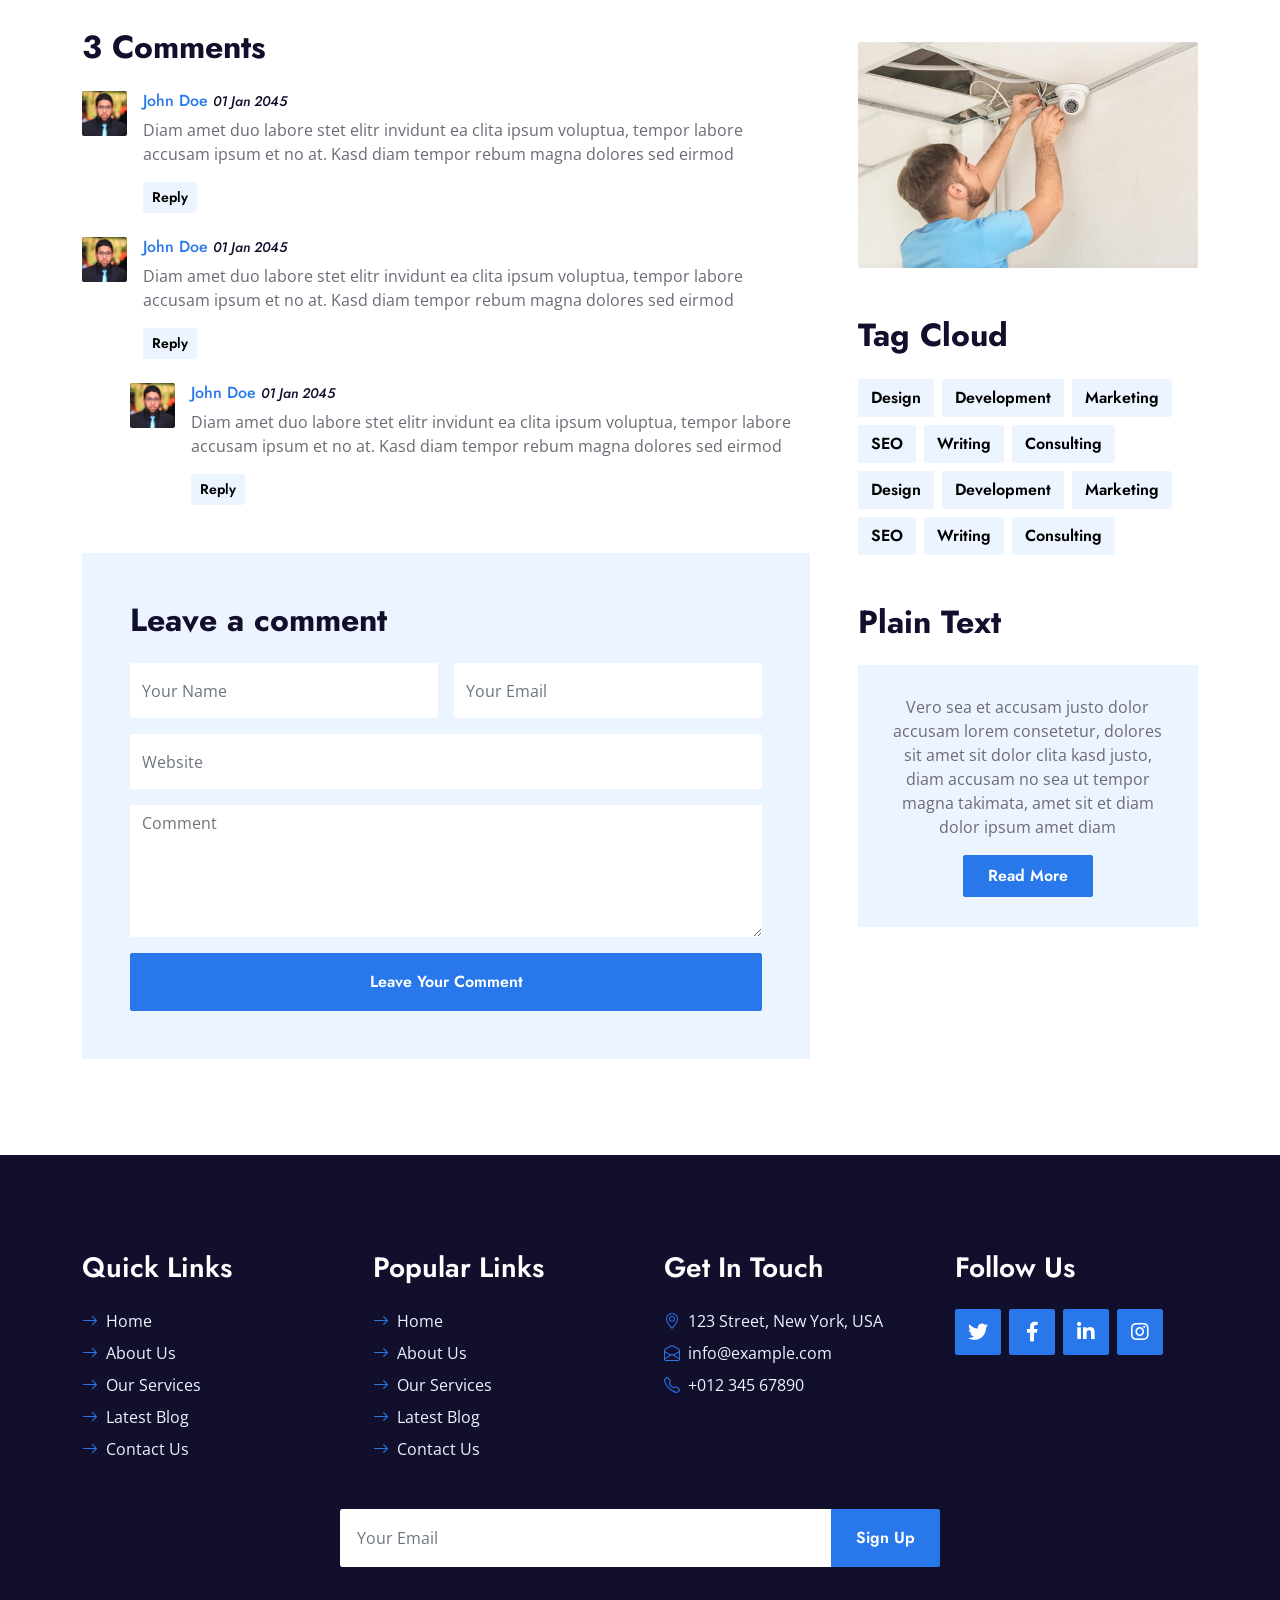
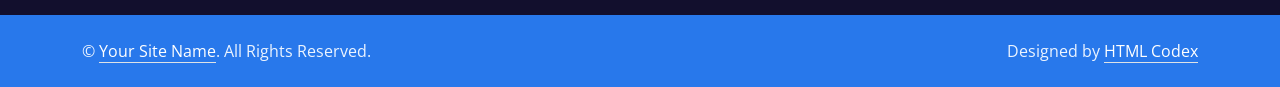
<file: detail.html>
<!DOCTYPE html>
<html lang="en">

<head>
    <meta charset="utf-8">
    <title>SafeCam - CCTV Website Template</title>
    <meta content="width=device-width, initial-scale=1.0" name="viewport">
    <meta content="Free HTML Templates" name="keywords">
    <meta content="Free HTML Templates" name="description">

    <!-- Favicon -->
    <link href="img/favicon.ico" rel="icon">

    <!-- Google Web Fonts -->
    <link rel="preconnect" href="https://fonts.gstatic.com">
    <link href="https://fonts.googleapis.com/css2?family=Jost:wght@500;600;700&family=Open+Sans:wght@400;600&display=swap" rel="stylesheet"> 

    <!-- Icon Font Stylesheet -->
    <link href="https://cdnjs.cloudflare.com/ajax/libs/font-awesome/5.10.0/css/all.min.css" rel="stylesheet">
    <link href="https://cdn.jsdelivr.net/npm/bootstrap-icons@1.4.1/font/bootstrap-icons.css" rel="stylesheet">
    <link href="lib/flaticon/font/flaticon.css" rel="stylesheet">

    <!-- Libraries Stylesheet -->
    <link href="lib/owlcarousel/assets/owl.carousel.min.css" rel="stylesheet">
    <link href="lib/animate/animate.min.css" rel="stylesheet">

    <!-- Customized Bootstrap Stylesheet -->
    <link href="css/bootstrap.min.css" rel="stylesheet">

    <!-- Template Stylesheet -->
    <link href="css/style.css" rel="stylesheet">
</head>

<body>
    <!-- Navbar Start -->
    <nav class="navbar navbar-expand-lg bg-white navbar-light shadow-sm py-3 py-lg-0 px-3 px-lg-0">
        <a href="index.html" class="navbar-brand ms-lg-5">
            <h1 class="display-5 m-0 text-primary">Safe<span class="text-secondary">Cam</span></h1>
        </a>
        <button class="navbar-toggler" type="button" data-bs-toggle="collapse" data-bs-target="#navbarCollapse">
            <span class="navbar-toggler-icon"></span>
        </button>
        <div class="collapse navbar-collapse" id="navbarCollapse">
            <div class="navbar-nav ms-auto py-0">
                <a href="index.html" class="nav-item nav-link">Home</a>
                <a href="about.html" class="nav-item nav-link">About</a>
                <a href="service.html" class="nav-item nav-link">Service</a>
                <div class="nav-item dropdown">
                    <a href="#" class="nav-link dropdown-toggle active" data-bs-toggle="dropdown">Pages</a>
                    <div class="dropdown-menu m-0">
                        <a href="price.html" class="dropdown-item">Pricing Plan</a>
                        <a href="blog.html" class="dropdown-item">Blog Grid</a>
                        <a href="detail.html" class="dropdown-item active">Blog Detail</a>
                        <a href="team.html" class="dropdown-item">The Team</a>
                        <a href="testimonial.html" class="dropdown-item">Testimonial</a>
                    </div>
                </div>
                <a href="contact.html" class="nav-item nav-link">Contact</a>
                <a href="tel:+123456789" class="nav-item nav-link nav-contact bg-secondary text-white px-5 ms-lg-5"><i class="bi bi-telephone-outbound me-2"></i>+123 456 789</a>
            </div>
        </div>
    </nav>
    <!-- Navbar End -->


    <!-- Hero Start -->
    <div class="container-fluid bg-primary p-5 hero-header mb-5">
        <div class="row py-5">
            <div class="col-12 text-center">
                <h1 class="display-1 text-white animated zoomIn">Blog Detail</h1>
                <a href="" class="h4 text-white">Home</a>
                <i class="far fa-circle text-white px-2"></i>
                <a href="" class="h4 text-white">Blog Detail</a>
            </div>
        </div>
    </div>
    <!-- Hero End -->


    <!-- Blog Start -->
    <div class="container py-5 wow fadeInUp" data-wow-delay="0.1s">
        <div class="row g-5">
            <div class="col-lg-8">
                <!-- Blog Detail Start -->
                <div class="mb-5">
                    <img class="img-fluid w-100 rounded mb-5" src="img/blog-1.jpg" alt="">
                    <h1 class="mb-4">Diam dolor est labore duo ipsum clita sed et lorem tempor duo</h1>
                    <p>Sadipscing labore amet rebum est et justo gubergren. Et eirmod ipsum sit diam ut
                        magna lorem. Nonumy vero labore lorem sanctus rebum et lorem magna kasd, stet
                        amet magna accusam consetetur eirmod. Kasd accusam sit ipsum sadipscing et at at
                        sanctus et. Ipsum sit gubergren dolores et, consetetur justo invidunt at et
                        aliquyam ut et vero clita. Diam sea sea no sed dolores diam nonumy, gubergren
                        sit stet no diam kasd vero.</p>
                    <p>Voluptua est takimata stet invidunt sed rebum nonumy stet, clita aliquyam dolores
                        vero stet consetetur elitr takimata rebum sanctus. Sit sed accusam stet sit
                        nonumy kasd diam dolores, sanctus lorem kasd duo dolor dolor vero sit et. Labore
                        ipsum duo sanctus amet eos et. Consetetur no sed et aliquyam ipsum justo et,
                        clita lorem sit vero amet amet est dolor elitr, stet et no diam sit. Dolor erat
                        justo dolore sit invidunt.</p>
                    <p>Diam dolor est labore duo invidunt ipsum clita et, sed et lorem voluptua tempor
                        invidunt at est sanctus sanctus. Clita dolores sit kasd diam takimata justo diam
                        lorem sed. Magna amet sed rebum eos. Clita no magna no dolor erat diam tempor
                        rebum consetetur, sanctus labore sed nonumy diam lorem amet eirmod. No at tempor
                        sea diam kasd, takimata ea nonumy elitr sadipscing gubergren erat. Gubergren at
                        lorem invidunt sadipscing rebum sit amet ut ut, voluptua diam dolores at
                        sadipscing stet. Clita dolor amet dolor ipsum vero ea ea eos.</p>
                </div>
                <!-- Blog Detail End -->

                <!-- Comment List Start -->
                <div class="mb-5">
                    <h2 class="mb-4">3 Comments</h2>
                    <div class="d-flex mb-4">
                        <img src="img/user.jpg" class="img-fluid rounded" style="width: 45px; height: 45px;">
                        <div class="ps-3">
                            <h6><a href="">John Doe</a> <small><i>01 Jan 2045</i></small></h6>
                            <p>Diam amet duo labore stet elitr invidunt ea clita ipsum voluptua, tempor labore
                                accusam ipsum et no at. Kasd diam tempor rebum magna dolores sed eirmod</p>
                            <button class="btn btn-sm btn-light">Reply</button>
                        </div>
                    </div>
                    <div class="d-flex mb-4">
                        <img src="img/user.jpg" class="img-fluid rounded" style="width: 45px; height: 45px;">
                        <div class="ps-3">
                            <h6><a href="">John Doe</a> <small><i>01 Jan 2045</i></small></h6>
                            <p>Diam amet duo labore stet elitr invidunt ea clita ipsum voluptua, tempor labore
                                accusam ipsum et no at. Kasd diam tempor rebum magna dolores sed eirmod</p>
                            <button class="btn btn-sm btn-light">Reply</button>
                        </div>
                    </div>
                    <div class="d-flex ms-5 mb-4">
                        <img src="img/user.jpg" class="img-fluid rounded" style="width: 45px; height: 45px;">
                        <div class="ps-3">
                            <h6><a href="">John Doe</a> <small><i>01 Jan 2045</i></small></h6>
                            <p>Diam amet duo labore stet elitr invidunt ea clita ipsum voluptua, tempor labore
                                accusam ipsum et no at. Kasd diam tempor rebum magna dolores sed eirmod</p>
                            <button class="btn btn-sm btn-light">Reply</button>
                        </div>
                    </div>
                </div>
                <!-- Comment List End -->

                <!-- Comment Form Start -->
                <div class="bg-light rounded p-5">
                    <h2 class="mb-4">Leave a comment</h2>
                    <form>
                        <div class="row g-3">
                            <div class="col-12 col-sm-6">
                                <input type="text" class="form-control bg-white border-0" placeholder="Your Name" style="height: 55px;">
                            </div>
                            <div class="col-12 col-sm-6">
                                <input type="email" class="form-control bg-white border-0" placeholder="Your Email" style="height: 55px;">
                            </div>
                            <div class="col-12">
                                <input type="text" class="form-control bg-white border-0" placeholder="Website" style="height: 55px;">
                            </div>
                            <div class="col-12">
                                <textarea class="form-control bg-white border-0" rows="5" placeholder="Comment"></textarea>
                            </div>
                            <div class="col-12">
                                <button class="btn btn-primary w-100 py-3" type="submit">Leave Your Comment</button>
                            </div>
                        </div>
                    </form>
                </div>
                <!-- Comment Form End -->
            </div>

            <!-- Sidebar Start -->
            <div class="col-lg-4">
                <!-- Search Form Start -->
                <div class="mb-5">
                    <div class="input-group">
                        <input type="text" class="form-control p-3" placeholder="Keyword">
                        <button class="btn btn-primary px-4"><i class="bi bi-search"></i></button>
                    </div>
                </div>
                <!-- Search Form End -->

                <!-- Category Start -->
                <div class="mb-5">
                    <h2 class="mb-4">Categories</h2>
                    <div class="d-flex flex-column justify-content-start">
                        <a class="h5 bg-light rounded py-2 px-3 mb-2" href="#"><i class="bi bi-arrow-right me-2"></i>Web Design</a>
                        <a class="h5 bg-light rounded py-2 px-3 mb-2" href="#"><i class="bi bi-arrow-right me-2"></i>Web Development</a>
                        <a class="h5 bg-light rounded py-2 px-3 mb-2" href="#"><i class="bi bi-arrow-right me-2"></i>Web Development</a>
                        <a class="h5 bg-light rounded py-2 px-3 mb-2" href="#"><i class="bi bi-arrow-right me-2"></i>Keyword Research</a>
                        <a class="h5 bg-light rounded py-2 px-3 mb-2" href="#"><i class="bi bi-arrow-right me-2"></i>Email Marketing</a>
                    </div>
                </div>
                <!-- Category End -->

                <!-- Recent Post Start -->
                <div class="mb-5">
                    <h2 class="mb-4">Recent Post</h2>
                    <div class="d-flex rounded overflow-hidden mb-3">
                        <img class="img-fluid" src="img/blog-1.jpg" style="width: 100px; height: 100px; object-fit: cover;" alt="">
                        <a href="" class="h5 d-flex align-items-center bg-light px-3 mb-0">Lorem ipsum dolor sit amet adipis elit
                        </a>
                    </div>
                    <div class="d-flex rounded overflow-hidden mb-3">
                        <img class="img-fluid" src="img/blog-2.jpg" style="width: 100px; height: 100px; object-fit: cover;" alt="">
                        <a href="" class="h5 d-flex align-items-center bg-light px-3 mb-0">Lorem ipsum dolor sit amet adipis elit
                        </a>
                    </div>
                    <div class="d-flex rounded overflow-hidden mb-3">
                        <img class="img-fluid" src="img/blog-1.jpg" style="width: 100px; height: 100px; object-fit: cover;" alt="">
                        <a href="" class="h5 d-flex align-items-center bg-light px-3 mb-0">Lorem ipsum dolor sit amet adipis elit
                        </a>
                    </div>
                    <div class="d-flex rounded overflow-hidden mb-3">
                        <img class="img-fluid" src="img/blog-2.jpg" style="width: 100px; height: 100px; object-fit: cover;" alt="">
                        <a href="" class="h5 d-flex align-items-center bg-light px-3 mb-0">Lorem ipsum dolor sit amet adipis elit
                        </a>
                    </div>
                    <div class="d-flex rounded overflow-hidden mb-3">
                        <img class="img-fluid" src="img/blog-1.jpg" style="width: 100px; height: 100px; object-fit: cover;" alt="">
                        <a href="" class="h5 d-flex align-items-center bg-light px-3 mb-0">Lorem ipsum dolor sit amet adipis elit
                        </a>
                    </div>
                </div>
                <!-- Recent Post End -->

                <!-- Image Start -->
                <div class="mb-5">
                    <img src="img/blog-1.jpg" alt="" class="img-fluid rounded">
                </div>
                <!-- Image End -->

                <!-- Tags Start -->
                <div class="mb-5">
                    <h2 class="mb-4">Tag Cloud</h2>
                    <div class="d-flex flex-wrap m-n1">
                        <a href="" class="btn btn-light m-1">Design</a>
                        <a href="" class="btn btn-light m-1">Development</a>
                        <a href="" class="btn btn-light m-1">Marketing</a>
                        <a href="" class="btn btn-light m-1">SEO</a>
                        <a href="" class="btn btn-light m-1">Writing</a>
                        <a href="" class="btn btn-light m-1">Consulting</a>
                        <a href="" class="btn btn-light m-1">Design</a>
                        <a href="" class="btn btn-light m-1">Development</a>
                        <a href="" class="btn btn-light m-1">Marketing</a>
                        <a href="" class="btn btn-light m-1">SEO</a>
                        <a href="" class="btn btn-light m-1">Writing</a>
                        <a href="" class="btn btn-light m-1">Consulting</a>
                    </div>
                </div>
                <!-- Tags End -->

                <!-- Plain Text Start -->
                <div>
                    <h2 class="mb-4">Plain Text</h2>
                    <div class="bg-light text-center" style="padding: 30px;">
                        <p>Vero sea et accusam justo dolor accusam lorem consetetur, dolores sit amet sit dolor clita kasd justo, diam accusam no sea ut tempor magna takimata, amet sit et diam dolor ipsum amet diam</p>
                        <a href="" class="btn btn-primary py-2 px-4">Read More</a>
                    </div>
                </div>
                <!-- Plain Text End -->
            </div>
            <!-- Sidebar End -->
        </div>
    </div>
    <!-- Blog End -->


    <!-- Footer Start -->
    <div class="container-fluid bg-dark text-light mt-5 py-5 wow fadeInUp" data-wow-delay="0.1s">
        <div class="container pt-5">
            <div class="row g-5">
                <div class="col-lg-3 col-md-6">
                    <h3 class="text-white mb-4">Quick Links</h3>
                    <div class="d-flex flex-column justify-content-start">
                        <a class="text-light mb-2" href="#"><i class="bi bi-arrow-right text-primary me-2"></i>Home</a>
                        <a class="text-light mb-2" href="#"><i class="bi bi-arrow-right text-primary me-2"></i>About Us</a>
                        <a class="text-light mb-2" href="#"><i class="bi bi-arrow-right text-primary me-2"></i>Our Services</a>
                        <a class="text-light mb-2" href="#"><i class="bi bi-arrow-right text-primary me-2"></i>Latest Blog</a>
                        <a class="text-light" href="#"><i class="bi bi-arrow-right text-primary me-2"></i>Contact Us</a>
                    </div>
                </div>
                <div class="col-lg-3 col-md-6">
                    <h3 class="text-white mb-4">Popular Links</h3>
                    <div class="d-flex flex-column justify-content-start">
                        <a class="text-light mb-2" href="#"><i class="bi bi-arrow-right text-primary me-2"></i>Home</a>
                        <a class="text-light mb-2" href="#"><i class="bi bi-arrow-right text-primary me-2"></i>About Us</a>
                        <a class="text-light mb-2" href="#"><i class="bi bi-arrow-right text-primary me-2"></i>Our Services</a>
                        <a class="text-light mb-2" href="#"><i class="bi bi-arrow-right text-primary me-2"></i>Latest Blog</a>
                        <a class="text-light" href="#"><i class="bi bi-arrow-right text-primary me-2"></i>Contact Us</a>
                    </div>
                </div>
                <div class="col-lg-3 col-md-6">
                    <h3 class="text-white mb-4">Get In Touch</h3>
                    <p class="mb-2"><i class="bi bi-geo-alt text-primary me-2"></i>123 Street, New York, USA</p>
                    <p class="mb-2"><i class="bi bi-envelope-open text-primary me-2"></i>info@example.com</p>
                    <p class="mb-0"><i class="bi bi-telephone text-primary me-2"></i>+012 345 67890</p>
                </div>
                <div class="col-lg-3 col-md-6">
                    <h3 class="text-white mb-4">Follow Us</h3>
                    <div class="d-flex">
                        <a class="btn btn-lg btn-primary btn-lg-square rounded me-2" href="#"><i class="fab fa-twitter fw-normal"></i></a>
                        <a class="btn btn-lg btn-primary btn-lg-square rounded me-2" href="#"><i class="fab fa-facebook-f fw-normal"></i></a>
                        <a class="btn btn-lg btn-primary btn-lg-square rounded me-2" href="#"><i class="fab fa-linkedin-in fw-normal"></i></a>
                        <a class="btn btn-lg btn-primary btn-lg-square rounded" href="#"><i class="fab fa-instagram fw-normal"></i></a>
                    </div>
                </div>
                <div class="col-12">
                    <form class="mx-auto" style="max-width: 600px;">
                        <div class="input-group">
                            <input type="text" class="form-control border-white p-3" placeholder="Your Email">
                            <button class="btn btn-primary px-4">Sign Up</button>
                        </div>
                    </form>
                </div>
            </div>
        </div>
    </div>
    <div class="container-fluid bg-primary text-light py-4">
        <div class="container">
            <div class="row g-5">
                <div class="col-md-6 text-center text-md-start">
                    <p class="mb-md-0">&copy; <a class="text-white border-bottom" href="#">Your Site Name</a>. All Rights Reserved.</p>
                </div>
                <div class="col-md-6 text-center text-md-end">
                    <p class="mb-0">Designed by <a class="text-white border-bottom" href="https://htmlcodex.com">HTML Codex</a></p>
                </div>
            </div>
        </div>
    </div>
    <!-- Footer End -->


    <!-- Back to Top -->
    <a href="#" class="btn btn-lg btn-secondary btn-lg-square rounded back-to-top"><i class="bi bi-arrow-up"></i></a>


    <!-- JavaScript Libraries -->
    <script src="https://code.jquery.com/jquery-3.4.1.min.js"></script>
    <script src="https://cdn.jsdelivr.net/npm/bootstrap@5.0.0/dist/js/bootstrap.bundle.min.js"></script>
    <script src="lib/wow/wow.min.js"></script>
    <script src="lib/easing/easing.min.js"></script>
    <script src="lib/waypoints/waypoints.min.js"></script>
    <script src="lib/owlcarousel/owl.carousel.min.js"></script>

    <!-- Template Javascript -->
    <script src="js/main.js"></script>
</body>

</html>
</file>
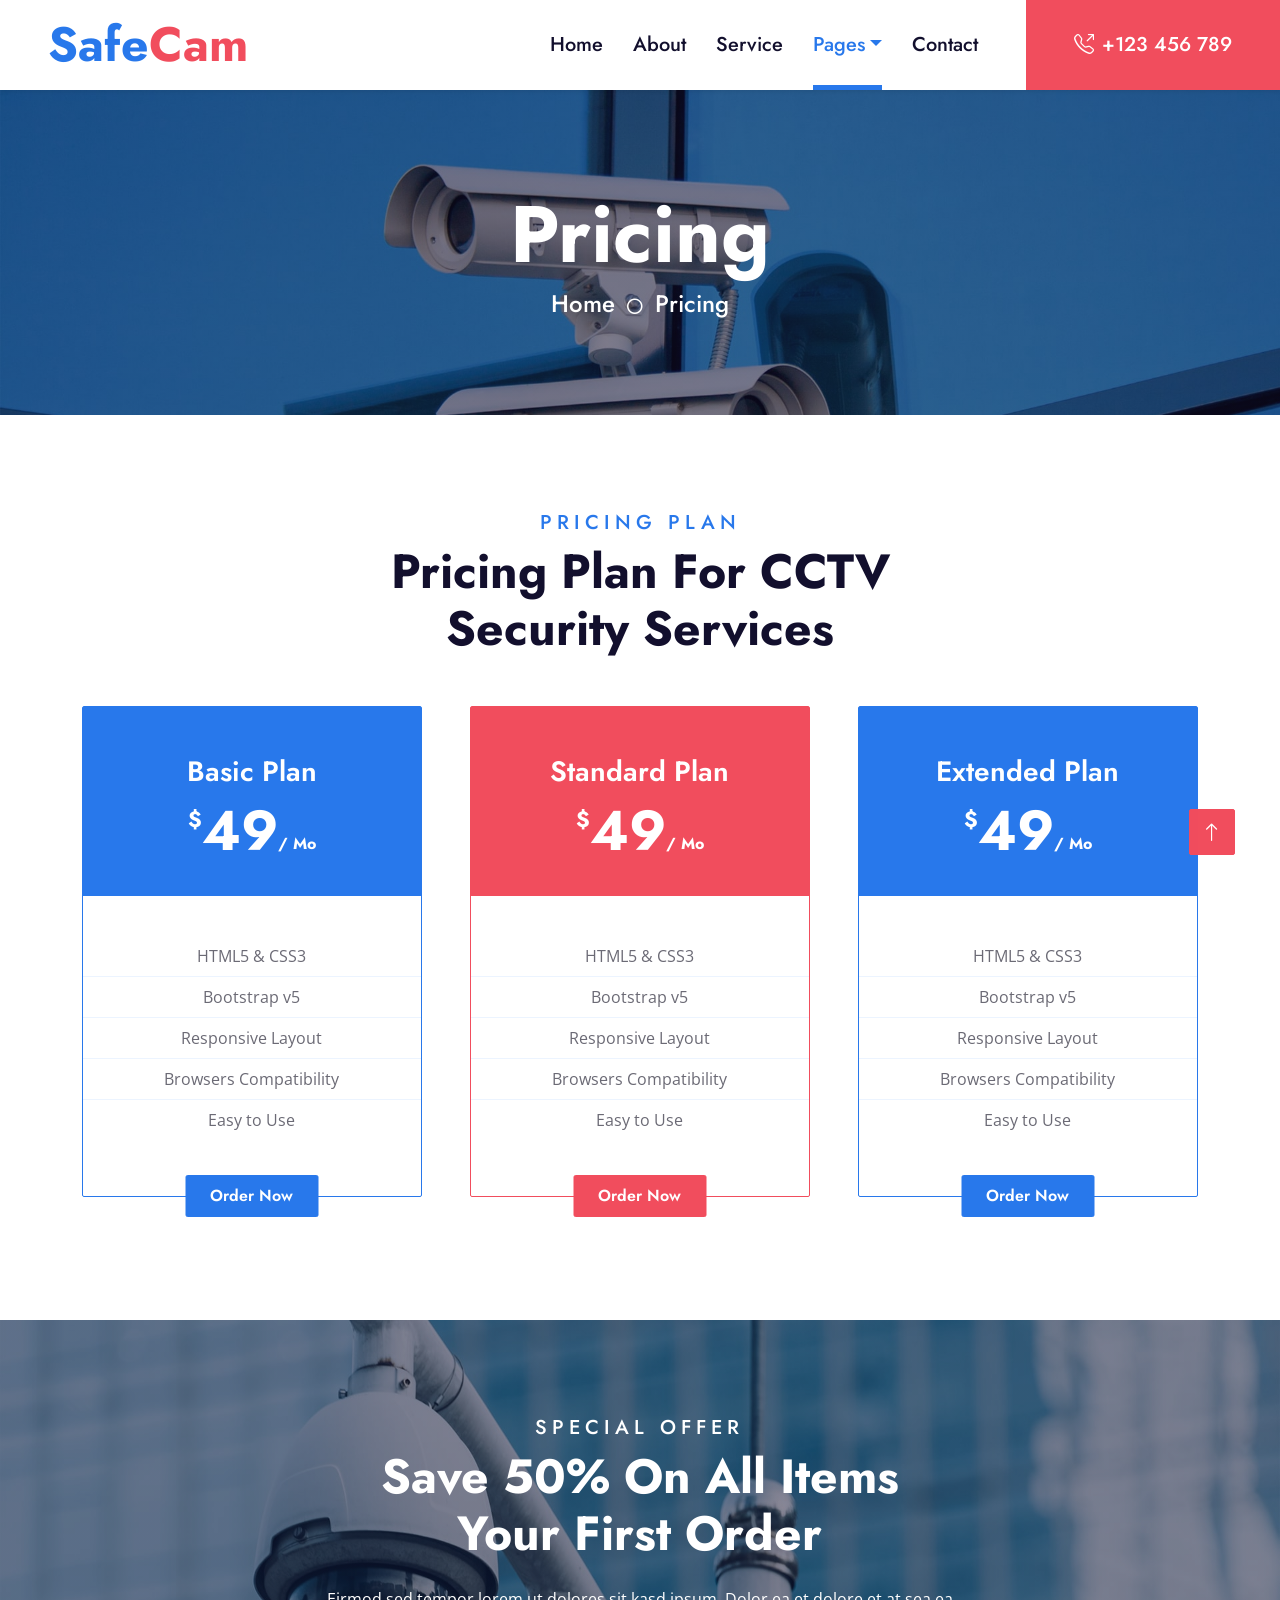
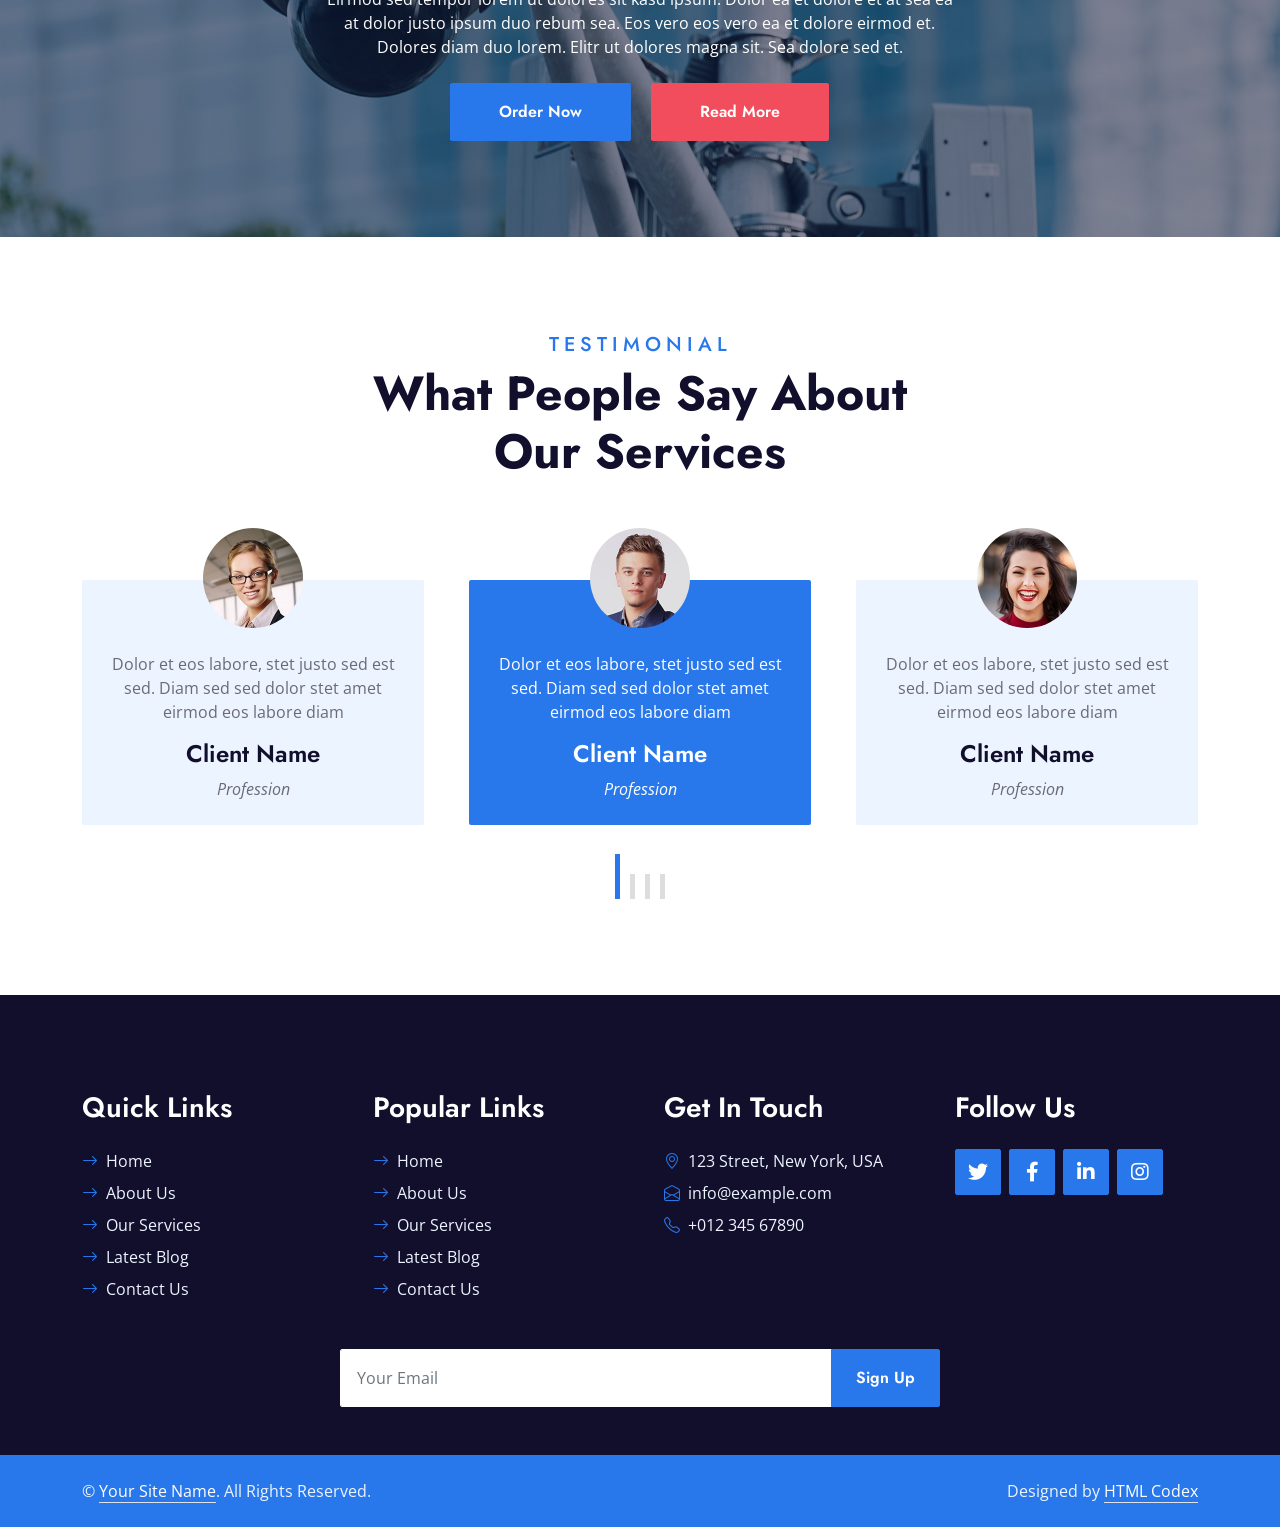
<file: price.html>
<!DOCTYPE html>
<html lang="en">

<head>
    <meta charset="utf-8">
    <title>SafeCam - CCTV Website Template</title>
    <meta content="width=device-width, initial-scale=1.0" name="viewport">
    <meta content="Free HTML Templates" name="keywords">
    <meta content="Free HTML Templates" name="description">

    <!-- Favicon -->
    <link href="img/favicon.ico" rel="icon">

    <!-- Google Web Fonts -->
    <link rel="preconnect" href="https://fonts.gstatic.com">
    <link href="https://fonts.googleapis.com/css2?family=Jost:wght@500;600;700&family=Open+Sans:wght@400;600&display=swap" rel="stylesheet"> 

    <!-- Icon Font Stylesheet -->
    <link href="https://cdnjs.cloudflare.com/ajax/libs/font-awesome/5.10.0/css/all.min.css" rel="stylesheet">
    <link href="https://cdn.jsdelivr.net/npm/bootstrap-icons@1.4.1/font/bootstrap-icons.css" rel="stylesheet">
    <link href="lib/flaticon/font/flaticon.css" rel="stylesheet">

    <!-- Libraries Stylesheet -->
    <link href="lib/owlcarousel/assets/owl.carousel.min.css" rel="stylesheet">
    <link href="lib/animate/animate.min.css" rel="stylesheet">

    <!-- Customized Bootstrap Stylesheet -->
    <link href="css/bootstrap.min.css" rel="stylesheet">

    <!-- Template Stylesheet -->
    <link href="css/style.css" rel="stylesheet">
</head>

<body>
    <!-- Navbar Start -->
    <nav class="navbar navbar-expand-lg bg-white navbar-light shadow-sm py-3 py-lg-0 px-3 px-lg-0">
        <a href="index.html" class="navbar-brand ms-lg-5">
            <h1 class="display-5 m-0 text-primary">Safe<span class="text-secondary">Cam</span></h1>
        </a>
        <button class="navbar-toggler" type="button" data-bs-toggle="collapse" data-bs-target="#navbarCollapse">
            <span class="navbar-toggler-icon"></span>
        </button>
        <div class="collapse navbar-collapse" id="navbarCollapse">
            <div class="navbar-nav ms-auto py-0">
                <a href="index.html" class="nav-item nav-link">Home</a>
                <a href="about.html" class="nav-item nav-link">About</a>
                <a href="service.html" class="nav-item nav-link">Service</a>
                <div class="nav-item dropdown">
                    <a href="#" class="nav-link dropdown-toggle active" data-bs-toggle="dropdown">Pages</a>
                    <div class="dropdown-menu m-0">
                        <a href="price.html" class="dropdown-item active">Pricing Plan</a>
                        <a href="blog.html" class="dropdown-item">Blog Grid</a>
                        <a href="detail.html" class="dropdown-item">Blog Detail</a>
                        <a href="team.html" class="dropdown-item">The Team</a>
                        <a href="testimonial.html" class="dropdown-item">Testimonial</a>
                    </div>
                </div>
                <a href="contact.html" class="nav-item nav-link">Contact</a>
                <a href="tel:+123456789" class="nav-item nav-link nav-contact bg-secondary text-white px-5 ms-lg-5"><i class="bi bi-telephone-outbound me-2"></i>+123 456 789</a>
            </div>
        </div>
    </nav>
    <!-- Navbar End -->


    <!-- Hero Start -->
    <div class="container-fluid bg-primary p-5 hero-header mb-5">
        <div class="row py-5">
            <div class="col-12 text-center">
                <h1 class="display-1 text-white animated zoomIn">Pricing</h1>
                <a href="" class="h4 text-white">Home</a>
                <i class="far fa-circle text-white px-2"></i>
                <a href="" class="h4 text-white">Pricing</a>
            </div>
        </div>
    </div>
    <!-- Hero End -->


    <!-- Pricing Plan Start -->
    <div class="container-fluid py-5 wow fadeInUp" data-wow-delay="0.1s" style="margin-bottom: 75px;">
        <div class="container">
            <div class="text-center mx-auto mb-5" style="max-width: 600px;">
                <h5 class="text-primary text-uppercase" style="letter-spacing: 5px;">Pricing Plan</h5>
                <h1 class="display-5 mb-0">Pricing Plan For CCTV Security Services</h1>
            </div>
            <div class="row g-5">
                <div class="col-lg-4 wow slideInUp" data-wow-delay="0.3s">
                    <div class="position-relative border border-primary rounded">
                        <div class="bg-primary text-center pt-5 pb-4">
                            <h3 class="text-white">Basic Plan</h3>
                            <h1 class="display-4 text-white">
                                <small class="align-top"
                                    style="font-size: 22px; line-height: 45px;">$</small>49<small
                                    class="align-bottom" style="font-size: 16px; line-height: 40px;">/
                                    Mo</small>
                            </h1>
                        </div>
                        <div class="text-center py-5">
                            <p class="border-bottom border-light mb-2 pb-2">HTML5 & CSS3</p>
                            <p class="border-bottom border-light mb-2 pb-2">Bootstrap v5</p>
                            <p class="border-bottom border-light mb-2 pb-2">Responsive Layout</p>
                            <p class="border-bottom border-light mb-2 pb-2">Browsers Compatibility</p>
                            <p class="mb-2 pb-2">Easy to Use</p>
                        </div>
                        <a href="" class="btn btn-primary py-2 px-4 position-absolute top-100 start-50 translate-middle">Order Now</a>
                    </div>
                </div>
                <div class="col-lg-4 wow slideInUp" data-wow-delay="0.6s">
                    <div class="position-relative border border-secondary rounded">
                        <div class="bg-secondary text-center pt-5 pb-4">
                            <h3 class="text-white">Standard Plan</h3>
                            <h1 class="display-4 text-white">
                                <small class="align-top"
                                    style="font-size: 22px; line-height: 45px;">$</small>49<small
                                    class="align-bottom" style="font-size: 16px; line-height: 40px;">/
                                    Mo</small>
                            </h1>
                        </div>
                        <div class="text-center py-5">
                            <p class="border-bottom border-light mb-2 pb-2">HTML5 & CSS3</p>
                            <p class="border-bottom border-light mb-2 pb-2">Bootstrap v5</p>
                            <p class="border-bottom border-light mb-2 pb-2">Responsive Layout</p>
                            <p class="border-bottom border-light mb-2 pb-2">Browsers Compatibility</p>
                            <p class="mb-2 pb-2">Easy to Use</p>
                        </div>
                        <a href="" class="btn btn-secondary py-2 px-4 position-absolute top-100 start-50 translate-middle">Order Now</a>
                    </div>
                </div>
                <div class="col-lg-4 wow slideInUp" data-wow-delay="0.9s">
                    <div class="position-relative border border-primary rounded">
                        <div class="bg-primary text-center pt-5 pb-4">
                            <h3 class="text-white">Extended Plan</h3>
                            <h1 class="display-4 text-white">
                                <small class="align-top"
                                    style="font-size: 22px; line-height: 45px;">$</small>49<small
                                    class="align-bottom" style="font-size: 16px; line-height: 40px;">/
                                    Mo</small>
                            </h1>
                        </div>
                        <div class="text-center py-5">
                            <p class="border-bottom border-light mb-2 pb-2">HTML5 & CSS3</p>
                            <p class="border-bottom border-light mb-2 pb-2">Bootstrap v5</p>
                            <p class="border-bottom border-light mb-2 pb-2">Responsive Layout</p>
                            <p class="border-bottom border-light mb-2 pb-2">Browsers Compatibility</p>
                            <p class="mb-2 pb-2">Easy to Use</p>
                        </div>
                        <a href="" class="btn btn-primary py-2 px-4 position-absolute top-100 start-50 translate-middle">Order Now</a>
                    </div>
                </div>
            </div>
        </div>
    </div>
    <!-- Pricing Plan End -->


    <!-- Offer Start -->
    <div class="container-fluid bg-offer my-5 py-5 wow zoomIn" data-wow-delay="0.1s">
        <div class="container py-5">
            <div class="row gx-5 justify-content-center">
                <div class="col-lg-7 text-center">
                    <div class="text-center mx-auto mb-4" style="max-width: 600px;">
                        <h5 class="text-white text-uppercase" style="letter-spacing: 5px;">Special Offer</h5>
                        <h1 class="display-5 text-white">Save 50% On All Items Your First Order</h1>
                    </div>
                    <p class="text-white mb-4">Eirmod sed tempor lorem ut dolores sit kasd ipsum. Dolor ea et dolore et at sea ea at dolor justo ipsum duo rebum sea. Eos vero eos vero ea et dolore eirmod et. Dolores diam duo lorem. Elitr ut dolores magna sit. Sea dolore sed et.</p>
                    <a href="" class="btn btn-primary py-md-3 px-md-5 me-3">Order Now</a>
                    <a href="" class="btn btn-secondary py-md-3 px-md-5">Read More</a>
                </div>
            </div>
        </div>
    </div>
    <!-- Offer End -->


    <!-- Testimonial Start -->
    <div class="container-fluid py-5 wow fadeInUp" data-wow-delay="0.1s">
        <div class="container">
            <div class="text-center mx-auto mb-5" style="max-width: 600px;">
                <h5 class="text-primary text-uppercase" style="letter-spacing: 5px;">Testimonial</h5>
                <h1 class="display-5 mb-0">What People Say About Our Services</h1>
            </div>
            <div class="owl-carousel testimonial-carousel">
                <div class="text-center pb-4">
                    <img class="img-fluid mx-auto rounded-circle" src="img/testimonial-1.jpg" style="width: 100px; height: 100px;" >
                    <div class="testimonial-text bg-light rounded p-4 mt-n5">
                        <p class="mt-5">Dolor et eos labore, stet justo sed est sed. Diam sed sed dolor stet amet eirmod eos labore diam
                        </p>
                        <h4 class="text-truncate">Client Name</h4>
                        <i>Profession</i>
                    </div>
                </div>
                <div class="text-center">
                    <img class="img-fluid mx-auto rounded-circle" src="img/testimonial-2.jpg" style="width: 100px; height: 100px;" >
                    <div class="testimonial-text bg-light rounded p-4 mt-n5">
                        <p class="mt-5">Dolor et eos labore, stet justo sed est sed. Diam sed sed dolor stet amet eirmod eos labore diam
                        </p>
                        <h4 class="text-truncate">Client Name</h4>
                        <i>Profession</i>
                    </div>
                </div>
                <div class="text-center">
                    <img class="img-fluid mx-auto rounded-circle" src="img/testimonial-3.jpg" style="width: 100px; height: 100px;" >
                    <div class="testimonial-text bg-light rounded p-4 mt-n5">
                        <p class="mt-5">Dolor et eos labore, stet justo sed est sed. Diam sed sed dolor stet amet eirmod eos labore diam
                        </p>
                        <h4 class="text-truncate">Client Name</h4>
                        <i>Profession</i>
                    </div>
                </div>
                <div class="text-center">
                    <img class="img-fluid mx-auto rounded-circle" src="img/testimonial-4.jpg" style="width: 100px; height: 100px;" >
                    <div class="testimonial-text bg-light rounded p-4 mt-n5">
                        <p class="mt-5">Dolor et eos labore, stet justo sed est sed. Diam sed sed dolor stet amet eirmod eos labore diam
                        </p>
                        <h4 class="text-truncate">Client Name</h4>
                        <i>Profession</i>
                    </div>
                </div>
            </div>
        </div>
    </div>
    <!-- Testimonial End -->
    

    <!-- Footer Start -->
    <div class="container-fluid bg-dark text-light mt-5 py-5 wow fadeInUp" data-wow-delay="0.1s">
        <div class="container pt-5">
            <div class="row g-5">
                <div class="col-lg-3 col-md-6">
                    <h3 class="text-white mb-4">Quick Links</h3>
                    <div class="d-flex flex-column justify-content-start">
                        <a class="text-light mb-2" href="#"><i class="bi bi-arrow-right text-primary me-2"></i>Home</a>
                        <a class="text-light mb-2" href="#"><i class="bi bi-arrow-right text-primary me-2"></i>About Us</a>
                        <a class="text-light mb-2" href="#"><i class="bi bi-arrow-right text-primary me-2"></i>Our Services</a>
                        <a class="text-light mb-2" href="#"><i class="bi bi-arrow-right text-primary me-2"></i>Latest Blog</a>
                        <a class="text-light" href="#"><i class="bi bi-arrow-right text-primary me-2"></i>Contact Us</a>
                    </div>
                </div>
                <div class="col-lg-3 col-md-6">
                    <h3 class="text-white mb-4">Popular Links</h3>
                    <div class="d-flex flex-column justify-content-start">
                        <a class="text-light mb-2" href="#"><i class="bi bi-arrow-right text-primary me-2"></i>Home</a>
                        <a class="text-light mb-2" href="#"><i class="bi bi-arrow-right text-primary me-2"></i>About Us</a>
                        <a class="text-light mb-2" href="#"><i class="bi bi-arrow-right text-primary me-2"></i>Our Services</a>
                        <a class="text-light mb-2" href="#"><i class="bi bi-arrow-right text-primary me-2"></i>Latest Blog</a>
                        <a class="text-light" href="#"><i class="bi bi-arrow-right text-primary me-2"></i>Contact Us</a>
                    </div>
                </div>
                <div class="col-lg-3 col-md-6">
                    <h3 class="text-white mb-4">Get In Touch</h3>
                    <p class="mb-2"><i class="bi bi-geo-alt text-primary me-2"></i>123 Street, New York, USA</p>
                    <p class="mb-2"><i class="bi bi-envelope-open text-primary me-2"></i>info@example.com</p>
                    <p class="mb-0"><i class="bi bi-telephone text-primary me-2"></i>+012 345 67890</p>
                </div>
                <div class="col-lg-3 col-md-6">
                    <h3 class="text-white mb-4">Follow Us</h3>
                    <div class="d-flex">
                        <a class="btn btn-lg btn-primary btn-lg-square rounded me-2" href="#"><i class="fab fa-twitter fw-normal"></i></a>
                        <a class="btn btn-lg btn-primary btn-lg-square rounded me-2" href="#"><i class="fab fa-facebook-f fw-normal"></i></a>
                        <a class="btn btn-lg btn-primary btn-lg-square rounded me-2" href="#"><i class="fab fa-linkedin-in fw-normal"></i></a>
                        <a class="btn btn-lg btn-primary btn-lg-square rounded" href="#"><i class="fab fa-instagram fw-normal"></i></a>
                    </div>
                </div>
                <div class="col-12">
                    <form class="mx-auto" style="max-width: 600px;">
                        <div class="input-group">
                            <input type="text" class="form-control border-white p-3" placeholder="Your Email">
                            <button class="btn btn-primary px-4">Sign Up</button>
                        </div>
                    </form>
                </div>
            </div>
        </div>
    </div>
    <div class="container-fluid bg-primary text-light py-4">
        <div class="container">
            <div class="row g-5">
                <div class="col-md-6 text-center text-md-start">
                    <p class="mb-md-0">&copy; <a class="text-white border-bottom" href="#">Your Site Name</a>. All Rights Reserved.</p>
                </div>
                <div class="col-md-6 text-center text-md-end">
                    <p class="mb-0">Designed by <a class="text-white border-bottom" href="https://htmlcodex.com">HTML Codex</a></p>
                </div>
            </div>
        </div>
    </div>
    <!-- Footer End -->


    <!-- Back to Top -->
    <a href="#" class="btn btn-lg btn-secondary btn-lg-square rounded back-to-top"><i class="bi bi-arrow-up"></i></a>


    <!-- JavaScript Libraries -->
    <script src="https://code.jquery.com/jquery-3.4.1.min.js"></script>
    <script src="https://cdn.jsdelivr.net/npm/bootstrap@5.0.0/dist/js/bootstrap.bundle.min.js"></script>
    <script src="lib/wow/wow.min.js"></script>
    <script src="lib/easing/easing.min.js"></script>
    <script src="lib/waypoints/waypoints.min.js"></script>
    <script src="lib/owlcarousel/owl.carousel.min.js"></script>

    <!-- Template Javascript -->
    <script src="js/main.js"></script>
</body>

</html>
</file>
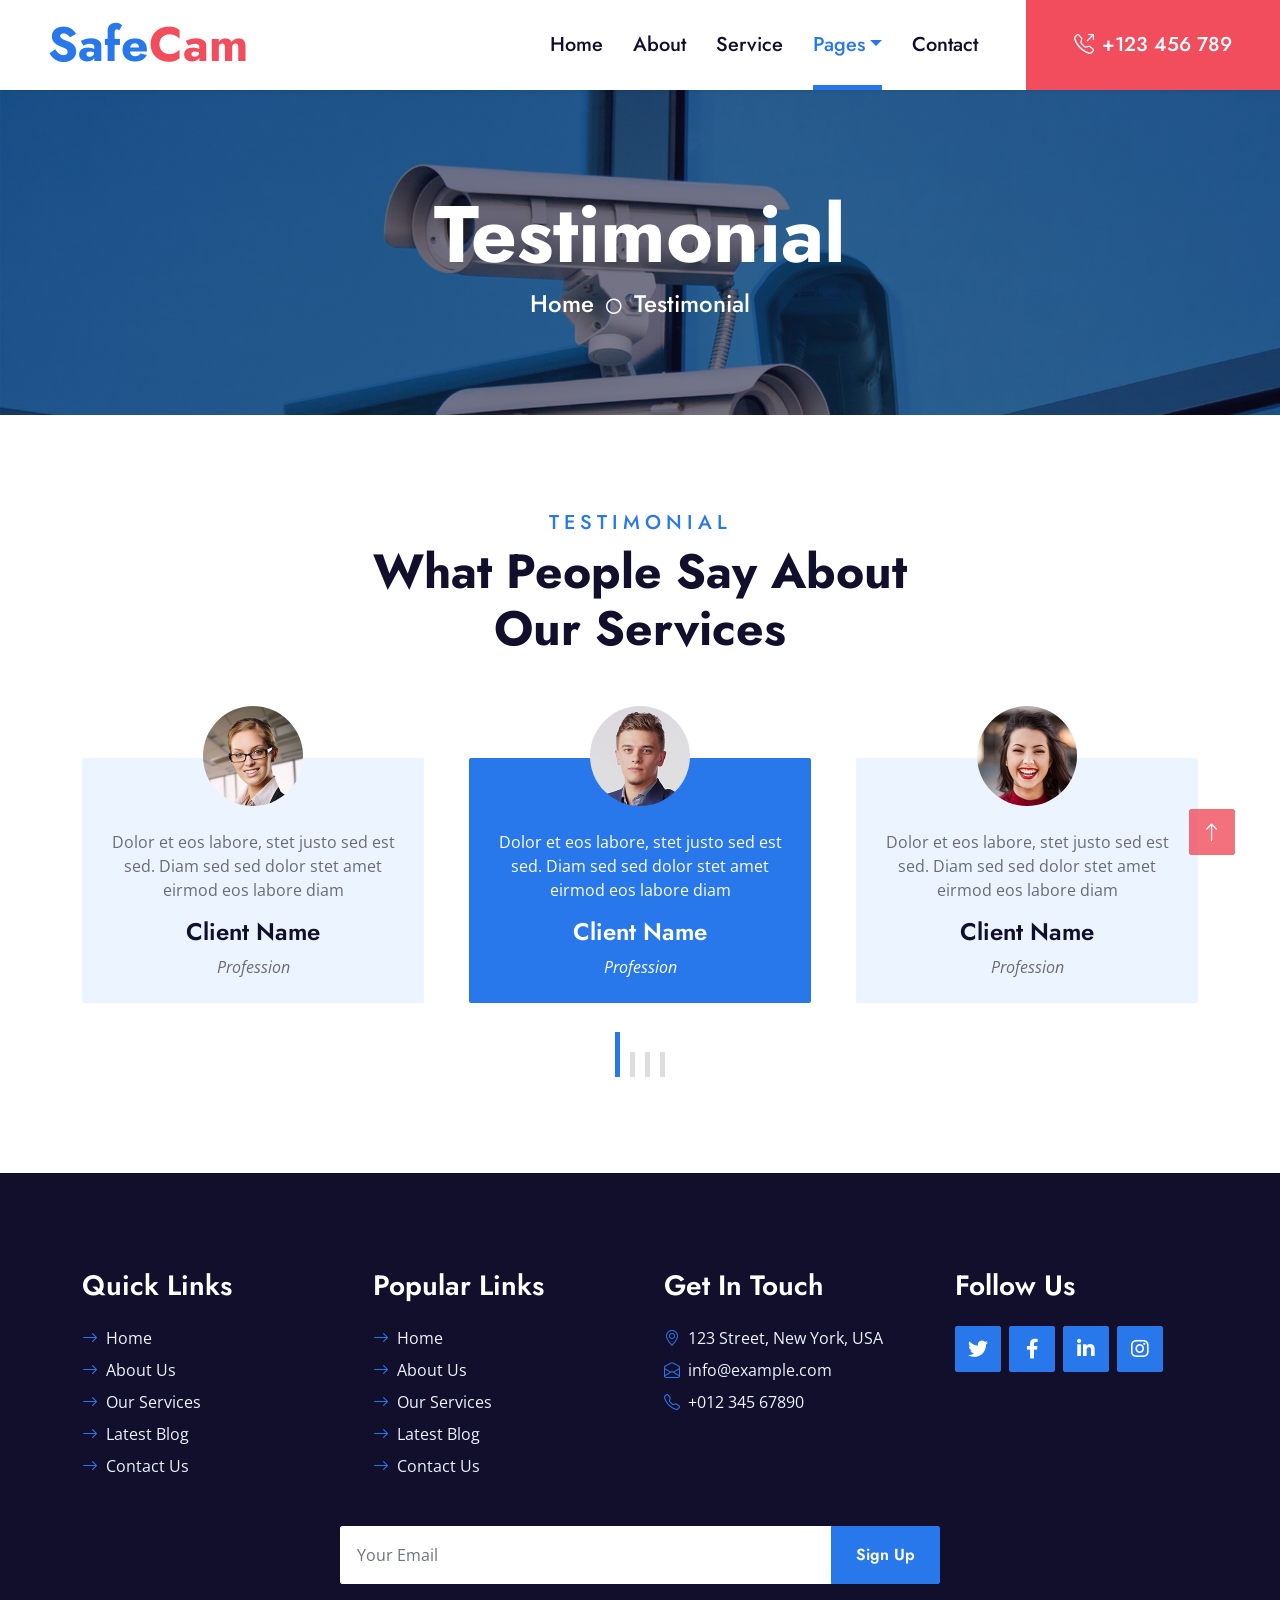
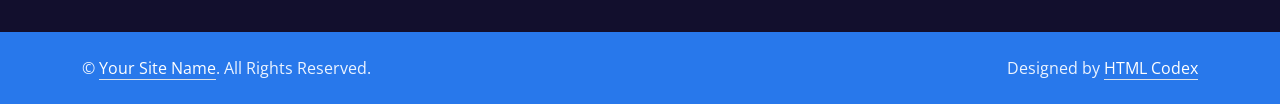
<file: testimonial.html>
<!DOCTYPE html>
<html lang="en">

<head>
    <meta charset="utf-8">
    <title>SafeCam - CCTV Website Template</title>
    <meta content="width=device-width, initial-scale=1.0" name="viewport">
    <meta content="Free HTML Templates" name="keywords">
    <meta content="Free HTML Templates" name="description">

    <!-- Favicon -->
    <link href="img/favicon.ico" rel="icon">

    <!-- Google Web Fonts -->
    <link rel="preconnect" href="https://fonts.gstatic.com">
    <link href="https://fonts.googleapis.com/css2?family=Jost:wght@500;600;700&family=Open+Sans:wght@400;600&display=swap" rel="stylesheet"> 

    <!-- Icon Font Stylesheet -->
    <link href="https://cdnjs.cloudflare.com/ajax/libs/font-awesome/5.10.0/css/all.min.css" rel="stylesheet">
    <link href="https://cdn.jsdelivr.net/npm/bootstrap-icons@1.4.1/font/bootstrap-icons.css" rel="stylesheet">
    <link href="lib/flaticon/font/flaticon.css" rel="stylesheet">

    <!-- Libraries Stylesheet -->
    <link href="lib/owlcarousel/assets/owl.carousel.min.css" rel="stylesheet">
    <link href="lib/animate/animate.min.css" rel="stylesheet">

    <!-- Customized Bootstrap Stylesheet -->
    <link href="css/bootstrap.min.css" rel="stylesheet">

    <!-- Template Stylesheet -->
    <link href="css/style.css" rel="stylesheet">
</head>

<body>
    <!-- Navbar Start -->
    <nav class="navbar navbar-expand-lg bg-white navbar-light shadow-sm py-3 py-lg-0 px-3 px-lg-0">
        <a href="index.html" class="navbar-brand ms-lg-5">
            <h1 class="display-5 m-0 text-primary">Safe<span class="text-secondary">Cam</span></h1>
        </a>
        <button class="navbar-toggler" type="button" data-bs-toggle="collapse" data-bs-target="#navbarCollapse">
            <span class="navbar-toggler-icon"></span>
        </button>
        <div class="collapse navbar-collapse" id="navbarCollapse">
            <div class="navbar-nav ms-auto py-0">
                <a href="index.html" class="nav-item nav-link">Home</a>
                <a href="about.html" class="nav-item nav-link">About</a>
                <a href="service.html" class="nav-item nav-link">Service</a>
                <div class="nav-item dropdown">
                    <a href="#" class="nav-link dropdown-toggle active" data-bs-toggle="dropdown">Pages</a>
                    <div class="dropdown-menu m-0">
                        <a href="price.html" class="dropdown-item">Pricing Plan</a>
                        <a href="blog.html" class="dropdown-item">Blog Grid</a>
                        <a href="detail.html" class="dropdown-item">Blog Detail</a>
                        <a href="team.html" class="dropdown-item">The Team</a>
                        <a href="testimonial.html" class="dropdown-item active">Testimonial</a>
                    </div>
                </div>
                <a href="contact.html" class="nav-item nav-link">Contact</a>
                <a href="tel:+123456789" class="nav-item nav-link nav-contact bg-secondary text-white px-5 ms-lg-5"><i class="bi bi-telephone-outbound me-2"></i>+123 456 789</a>
            </div>
        </div>
    </nav>
    <!-- Navbar End -->


    <!-- Hero Start -->
    <div class="container-fluid bg-primary p-5 hero-header mb-5">
        <div class="row py-5">
            <div class="col-12 text-center">
                <h1 class="display-1 text-white animated zoomIn">Testimonial</h1>
                <a href="" class="h4 text-white">Home</a>
                <i class="far fa-circle text-white px-2"></i>
                <a href="" class="h4 text-white">Testimonial</a>
            </div>
        </div>
    </div>
    <!-- Hero End -->


    <!-- Testimonial Start -->
    <div class="container-fluid py-5 wow fadeInUp" data-wow-delay="0.1s">
        <div class="container">
            <div class="text-center mx-auto mb-5" style="max-width: 600px;">
                <h5 class="text-primary text-uppercase" style="letter-spacing: 5px;">Testimonial</h5>
                <h1 class="display-5 mb-0">What People Say About Our Services</h1>
            </div>
            <div class="owl-carousel testimonial-carousel">
                <div class="text-center pb-4">
                    <img class="img-fluid mx-auto rounded-circle" src="img/testimonial-1.jpg" style="width: 100px; height: 100px;" >
                    <div class="testimonial-text bg-light rounded p-4 mt-n5">
                        <p class="mt-5">Dolor et eos labore, stet justo sed est sed. Diam sed sed dolor stet amet eirmod eos labore diam
                        </p>
                        <h4 class="text-truncate">Client Name</h4>
                        <i>Profession</i>
                    </div>
                </div>
                <div class="text-center">
                    <img class="img-fluid mx-auto rounded-circle" src="img/testimonial-2.jpg" style="width: 100px; height: 100px;" >
                    <div class="testimonial-text bg-light rounded p-4 mt-n5">
                        <p class="mt-5">Dolor et eos labore, stet justo sed est sed. Diam sed sed dolor stet amet eirmod eos labore diam
                        </p>
                        <h4 class="text-truncate">Client Name</h4>
                        <i>Profession</i>
                    </div>
                </div>
                <div class="text-center">
                    <img class="img-fluid mx-auto rounded-circle" src="img/testimonial-3.jpg" style="width: 100px; height: 100px;" >
                    <div class="testimonial-text bg-light rounded p-4 mt-n5">
                        <p class="mt-5">Dolor et eos labore, stet justo sed est sed. Diam sed sed dolor stet amet eirmod eos labore diam
                        </p>
                        <h4 class="text-truncate">Client Name</h4>
                        <i>Profession</i>
                    </div>
                </div>
                <div class="text-center">
                    <img class="img-fluid mx-auto rounded-circle" src="img/testimonial-4.jpg" style="width: 100px; height: 100px;" >
                    <div class="testimonial-text bg-light rounded p-4 mt-n5">
                        <p class="mt-5">Dolor et eos labore, stet justo sed est sed. Diam sed sed dolor stet amet eirmod eos labore diam
                        </p>
                        <h4 class="text-truncate">Client Name</h4>
                        <i>Profession</i>
                    </div>
                </div>
            </div>
        </div>
    </div>
    <!-- Testimonial End -->
    

    <!-- Footer Start -->
    <div class="container-fluid bg-dark text-light mt-5 py-5 wow fadeInUp" data-wow-delay="0.1s">
        <div class="container pt-5">
            <div class="row g-5">
                <div class="col-lg-3 col-md-6">
                    <h3 class="text-white mb-4">Quick Links</h3>
                    <div class="d-flex flex-column justify-content-start">
                        <a class="text-light mb-2" href="#"><i class="bi bi-arrow-right text-primary me-2"></i>Home</a>
                        <a class="text-light mb-2" href="#"><i class="bi bi-arrow-right text-primary me-2"></i>About Us</a>
                        <a class="text-light mb-2" href="#"><i class="bi bi-arrow-right text-primary me-2"></i>Our Services</a>
                        <a class="text-light mb-2" href="#"><i class="bi bi-arrow-right text-primary me-2"></i>Latest Blog</a>
                        <a class="text-light" href="#"><i class="bi bi-arrow-right text-primary me-2"></i>Contact Us</a>
                    </div>
                </div>
                <div class="col-lg-3 col-md-6">
                    <h3 class="text-white mb-4">Popular Links</h3>
                    <div class="d-flex flex-column justify-content-start">
                        <a class="text-light mb-2" href="#"><i class="bi bi-arrow-right text-primary me-2"></i>Home</a>
                        <a class="text-light mb-2" href="#"><i class="bi bi-arrow-right text-primary me-2"></i>About Us</a>
                        <a class="text-light mb-2" href="#"><i class="bi bi-arrow-right text-primary me-2"></i>Our Services</a>
                        <a class="text-light mb-2" href="#"><i class="bi bi-arrow-right text-primary me-2"></i>Latest Blog</a>
                        <a class="text-light" href="#"><i class="bi bi-arrow-right text-primary me-2"></i>Contact Us</a>
                    </div>
                </div>
                <div class="col-lg-3 col-md-6">
                    <h3 class="text-white mb-4">Get In Touch</h3>
                    <p class="mb-2"><i class="bi bi-geo-alt text-primary me-2"></i>123 Street, New York, USA</p>
                    <p class="mb-2"><i class="bi bi-envelope-open text-primary me-2"></i>info@example.com</p>
                    <p class="mb-0"><i class="bi bi-telephone text-primary me-2"></i>+012 345 67890</p>
                </div>
                <div class="col-lg-3 col-md-6">
                    <h3 class="text-white mb-4">Follow Us</h3>
                    <div class="d-flex">
                        <a class="btn btn-lg btn-primary btn-lg-square rounded me-2" href="#"><i class="fab fa-twitter fw-normal"></i></a>
                        <a class="btn btn-lg btn-primary btn-lg-square rounded me-2" href="#"><i class="fab fa-facebook-f fw-normal"></i></a>
                        <a class="btn btn-lg btn-primary btn-lg-square rounded me-2" href="#"><i class="fab fa-linkedin-in fw-normal"></i></a>
                        <a class="btn btn-lg btn-primary btn-lg-square rounded" href="#"><i class="fab fa-instagram fw-normal"></i></a>
                    </div>
                </div>
                <div class="col-12">
                    <form class="mx-auto" style="max-width: 600px;">
                        <div class="input-group">
                            <input type="text" class="form-control border-white p-3" placeholder="Your Email">
                            <button class="btn btn-primary px-4">Sign Up</button>
                        </div>
                    </form>
                </div>
            </div>
        </div>
    </div>
    <div class="container-fluid bg-primary text-light py-4">
        <div class="container">
            <div class="row g-5">
                <div class="col-md-6 text-center text-md-start">
                    <p class="mb-md-0">&copy; <a class="text-white border-bottom" href="#">Your Site Name</a>. All Rights Reserved.</p>
                </div>
                <div class="col-md-6 text-center text-md-end">
                    <p class="mb-0">Designed by <a class="text-white border-bottom" href="https://htmlcodex.com">HTML Codex</a></p>
                </div>
            </div>
        </div>
    </div>
    <!-- Footer End -->


    <!-- Back to Top -->
    <a href="#" class="btn btn-lg btn-secondary btn-lg-square rounded back-to-top"><i class="bi bi-arrow-up"></i></a>


    <!-- JavaScript Libraries -->
    <script src="https://code.jquery.com/jquery-3.4.1.min.js"></script>
    <script src="https://cdn.jsdelivr.net/npm/bootstrap@5.0.0/dist/js/bootstrap.bundle.min.js"></script>
    <script src="lib/wow/wow.min.js"></script>
    <script src="lib/easing/easing.min.js"></script>
    <script src="lib/waypoints/waypoints.min.js"></script>
    <script src="lib/owlcarousel/owl.carousel.min.js"></script>

    <!-- Template Javascript -->
    <script src="js/main.js"></script>
</body>

</html>
</file>
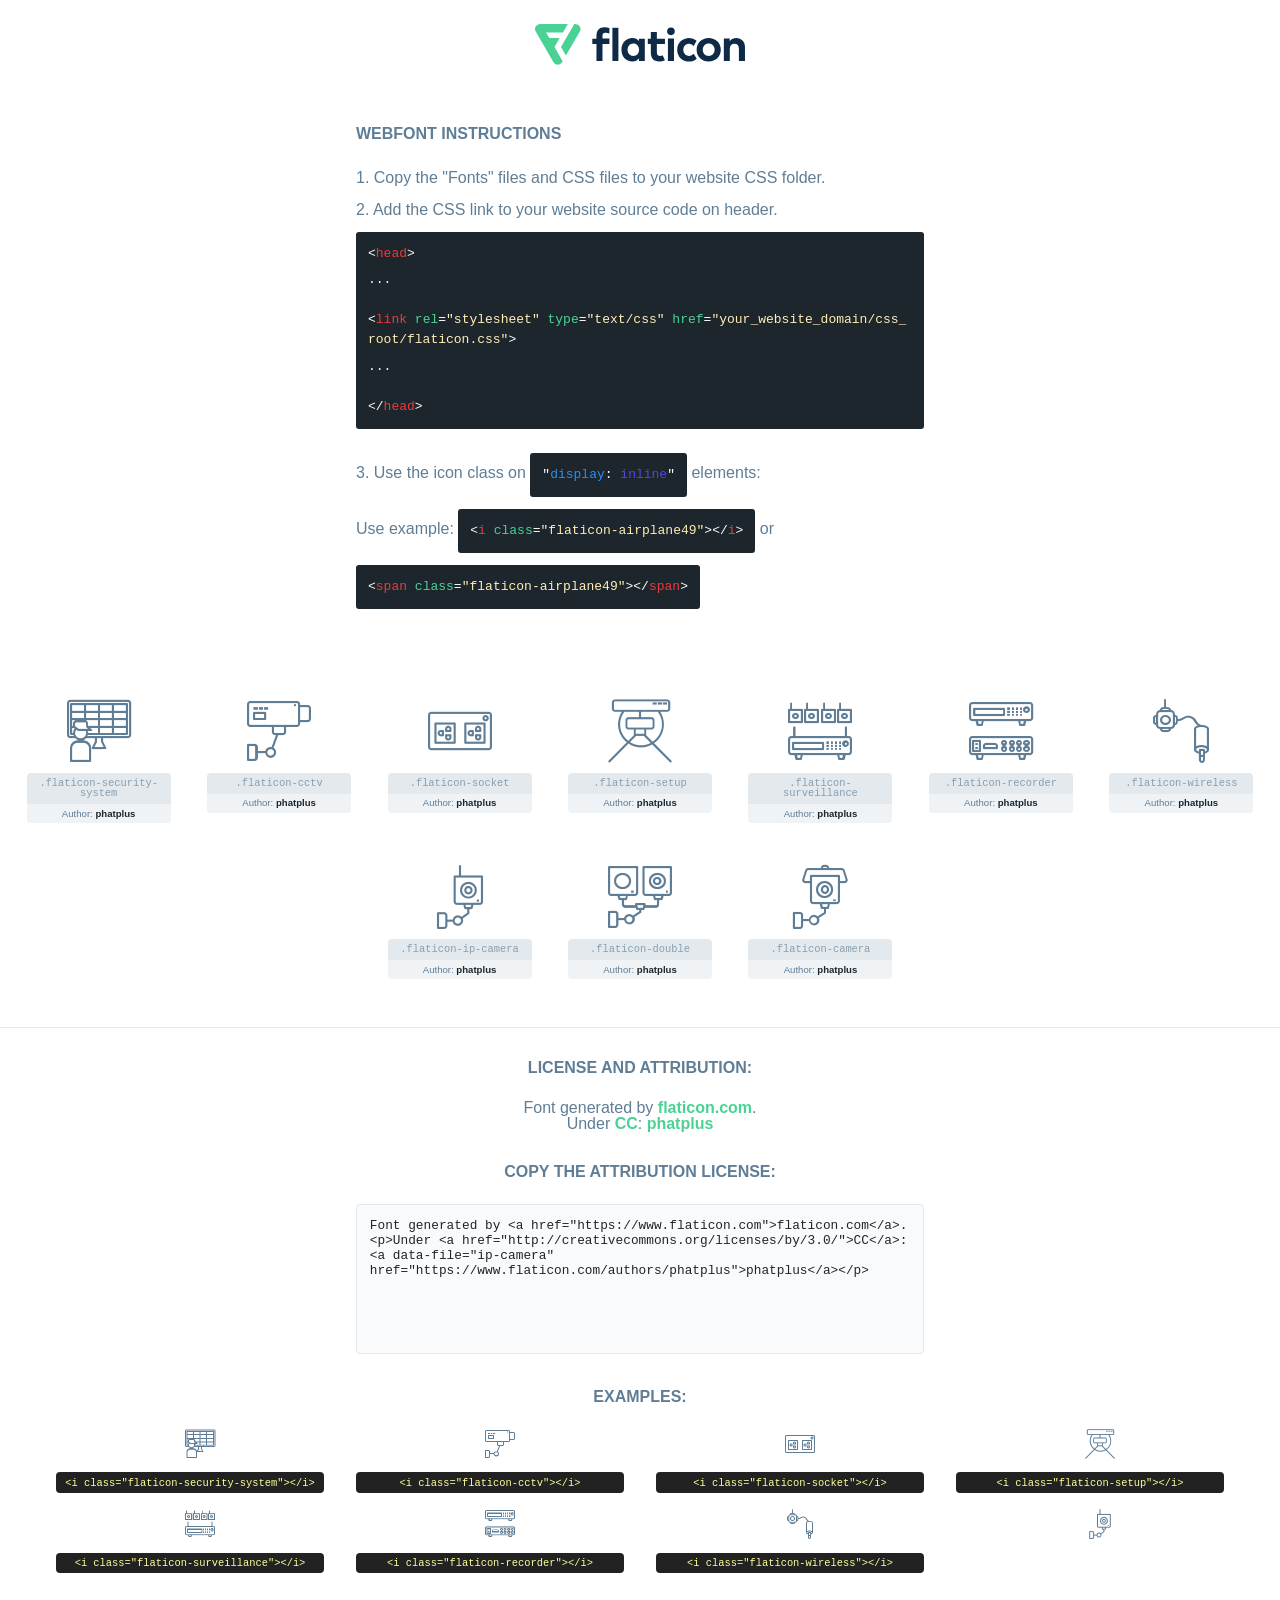
<file: lib/flaticon/font/flaticon.html>
<!DOCTYPE html>
<html lang="en">
<head>
    <title>Flaticon Webfont</title>
    <link rel="stylesheet" type="text/css" href="flaticon.css"/>
    <meta charset="UTF-8">
    <style>
        html, body, div, span, applet, object, iframe,
        h1, h2, h3, h4, h5, h6, p, blockquote, pre,
        a, abbr, acronym, address, big, cite, code,
        del, dfn, em, img, ins, kbd, q, s, samp,
        small, strike, strong, sub, sup, tt, var,
        b, u, i, center,
        dl, dt, dd, ol, ul, li,
        fieldset, form, label, legend,
        table, caption, tbody, tfoot, thead, tr, th, td,
        article, aside, canvas, details, embed,
        figure, figcaption, footer, header, hgroup,
        menu, nav, output, ruby, section, summary,
        time, mark, audio, video {
            margin: 0;
            padding: 0;
            border: 0;
            font-size: 100%;
            font: inherit;
            vertical-align: baseline;
        }

        /* HTML5 display-role reset for older browsers */
        article, aside, details, figcaption, figure,
        footer, header, hgroup, menu, nav, section {
            display: block;
        }

        body {
            line-height: 1;
        }

        ol, ul {
            list-style: none;
        }

        blockquote, q {
            quotes: none;
        }

        blockquote:before, blockquote:after,
        q:before, q:after {
            content: '';
            content: none;
        }

        table {
            border-collapse: collapse;
            border-spacing: 0;
        }

        body {
            font-family: Helvetica, Arial, sans-serif;
            font-size: 16px;
            color: #5f7d95;
        }

        a {
            color: #4AD295;
            font-weight: bold;
            text-decoration: none;
        }

        * {
            -moz-box-sizing: border-box;
            -webkit-box-sizing: border-box;
            box-sizing: border-box;
            margin: 0;
            padding: 0;
        }

        [class^="flaticon-"]:before, [class*=" flaticon-"]:before, [class^="flaticon-"]:after, [class*=" flaticon-"]:after {
            font-family: Flaticon;
            font-size: 30px;
            font-style: normal;
            margin-left: 20px;
            color: #333;
        }

        .wrapper {
            max-width: 600px;
            margin: auto;
            padding: 0 1em;
        }

        .title {
            margin-bottom: 24px;
            text-transform: uppercase;
            font-weight: bold;
        }

        header {
            text-align: center;
            padding: 24px;
        }

        header .logo {
            width: 210px;
            height: auto;
            border: none;
            display: inline-block;
        }

        header strong {
            font-size: 28px;
            font-weight: 500;
            vertical-align: middle;
        }

        .demo {
            margin: 2em auto;
            line-height: 1.25em;
        }

        .demo ul li {
            margin-bottom: 12px;
        }

        .demo ul li code {
            background-color: #1D262D;
            border-radius: 3px;
            padding: 12px;
            display: inline-block;
            color: #fff;
            font-family: Consolas, Monaco, Lucida Console, Liberation Mono, DejaVu Sans Mono, Bitstream Vera Sans Mono, Courier New, monospace;
            font-weight: lighter;
            margin-top: 12px;
            font-size: 13px;
            word-break: break-all;
        }

        .demo ul li code .red {
            color: #EC3A3B;
        }

        .demo ul li code .green {
            color: #4AD295;
        }

        .demo ul li code .yellow {
            color: #FFEEB6;
        }

        .demo ul li code .blue {
            color: #2C8CF4;
        }

        .demo ul li code .purple {
            color: #4949E7;
        }

        .demo ul li code .dots {
            margin-top: 0.5em;
            display: block;
        }

        #glyphs {
            border-bottom: 1px solid #E3E9ED;
            padding: 2em 0;
            text-align: center;
        }

        .glyph {
            display: inline-block;
            width: 9em;
            margin: 1em;
            text-align: center;
            vertical-align: top;
            background: #FFF;
        }

        .glyph .flaticon {
            padding: 10px;
            display: block;
            font-family: "Flaticon";
            font-size: 64px;
            line-height: 1;
        }

        .glyph .flaticon:before {
            font-size: 64px;
            color: #5f7d95;
            margin-left: 0;
        }

        .class-name {
            font-size: 0.65em;
            background-color: #E3E9ED;
            color: #869FB2;
            border-radius: 4px 4px 0 0;
            padding: 0.5em;
            font-family: Consolas, Monaco, Lucida Console, Liberation Mono, DejaVu Sans Mono, Bitstream Vera Sans Mono, Courier New, monospace;
        }

        .author-name {
            font-size: 0.6em;
            background-color: #EFF3F6;
            border-top: 0;
            border-radius: 0 0 4px 4px;
            padding: 0.5em;
        }

        .author-name a {
            color: #1D262D;
        }

        .class-name:last-child {
            font-size: 10px;
            color: #888;
        }

        .class-name:last-child a {
            font-size: 10px;
            color: #555;
        }

        .glyph > input {
            display: block;
            width: 100px;
            margin: 5px auto;
            text-align: center;
            font-size: 12px;
            cursor: text;
        }

        .glyph > input.icon-input {
            font-family: "Flaticon";
            font-size: 16px;
            margin-bottom: 10px;
        }

        .attribution .title {
            margin-top: 2em;
        }

        .attribution textarea {
            background-color: #F8FAFB;
            color: #1D262D;
            padding: 1em;
            border: none;
            box-shadow: none;
            border: 1px solid #E3E9ED;
            border-radius: 4px;
            resize: none;
            width: 100%;
            height: 150px;
            font-size: 0.8em;
            font-family: Consolas, Monaco, Lucida Console, Liberation Mono, DejaVu Sans Mono, Bitstream Vera Sans Mono, Courier New, monospace;
            -webkit-appearance: none;
        }

        .attribution textarea:hover {
            border-color: #CFD9E0;
        }

        .attribution textarea:focus {
            border-color: #4AD295;
        }

        .iconsuse {
            margin: 2em auto;
            text-align: center;
            max-width: 1200px;
        }

        .iconsuse:after {
            content: '';
            display: table;
            clear: both;
        }

        .iconsuse .image {
            float: left;
            width: 25%;
            padding: 0 1em;
        }

        .iconsuse .image p {
            margin-bottom: 1em;
        }

        .iconsuse .image span {
            display: block;
            font-size: 0.65em;
            background-color: #222;
            color: #fff;
            border-radius: 4px;
            padding: 0.5em;
            color: #FFFF99;
            margin-top: 1em;
            font-family: Consolas, Monaco, Lucida Console, Liberation Mono, DejaVu Sans Mono, Bitstream Vera Sans Mono, Courier New, monospace;
        }

        .flaticon:before {
            color: #5f7d95;
        }

        #footer {
            text-align: center;
            background-color: #1D262D;
            color: #869FB2;
            padding: 12px;
            font-size: 14px;
        }

        #footer a {
            font-weight: normal;
        }

        @media (max-width: 960px) {
            .iconsuse .image {
                width: 50%;
            }
        }

        .preview {
            width: 100px;
            display: inline-block;
            margin: 10px;
        }

        .preview .inner {
            display: inline-block;
            width: 100%;
            text-align: center;
            background: #f5f5f5;
            -webkit-border-radius: 3px 3px 0 0;
            -moz-border-radius: 3px 3px 0 0;
            border-radius: 3px 3px 0 0;
        }

        .preview .inner  {
            line-height: 85px;
            font-size: 40px;
            color: #333;
        }

        .label {
            display: inline-block;
            width: 100%;
            box-sizing: border-box;
            padding: 5px;
            font-size: 10px;
            font-family: Monaco, monospace;
            color: #666;
            white-space: nowrap;
            overflow: hidden;
            text-overflow: ellipsis;
            background: #ddd;
            -webkit-border-radius: 0 0 3px 3px;
            -moz-border-radius: 0 0 3px 3px;
            border-radius: 0 0 3px 3px;
            color: #666;
        }
    </style>
</head>
<body>
    <header>
        <a href="https://www.flaticon.com/" target="_blank" class="logo">
            <svg xmlns="http://www.w3.org/2000/svg" viewBox="0 0 394.3 76.5">
                <path d="M156.6,69.4H145.3V7.1h11.3Z" style="fill:#0e2a47"/>
                <path d="M206.2,69.4h-11V64.8a15.4,15.4,0,0,1-12.6,5.7c-11.6,0-20.3-9.5-20.3-22.1s8.8-22.1,20.3-22.1a15.4,15.4,0,0,1,12.6,5.8V27.5h11Zm-32.4-21c0,6.4,4.2,11.6,10.8,11.6s10.8-4.9,10.8-11.6-4.4-11.6-10.8-11.6S173.9,42,173.9,48.4Z"
                      style="fill:#0e2a47"/>
                <path d="M262.5,13.7a7.2,7.2,0,0,1-14.4,0,7.2,7.2,0,1,1,14.4,0ZM261,69.4H249.6v-42H261Z"
                      style="fill:#0e2a47"/>
                <path id="_Trazado_" data-name="&lt;Trazado&gt;"
                      d="M139.6,17.8a16.6,16.6,0,0,0-8-1.4c-3.2.4-4.9,2-4.9,5.9v5.1h13V37.5h-13v32H115.4v-32h-7.8v-10h7.8V22.2c0-9.9,5.2-16.3,15-16.3a23.4,23.4,0,0,1,9.3,1.8Z"
                      style="fill:#0e2a47"/>
                <path d="M235.1,60c-3.5,0-6.3-1.9-6.3-7.1V37.5H244v-10H228.8V15H217.5V27.5h-5.7v10h5.7V53.7c0,10.9,5.3,16.8,15.7,16.8A22.9,22.9,0,0,0,244,68l-4.3-9.1A12.3,12.3,0,0,1,235.1,60Z"
                      style="fill:#0e2a47"/>
                <path d="M348.9,48.4c0,12.6-9.7,22.1-22.7,22.1s-22.7-9.4-22.7-22.1,9.6-22.1,22.7-22.1S348.9,35.8,348.9,48.4Zm-33.9,0c0,6.8,4.8,11.6,11.1,11.6s11.2-4.8,11.2-11.6-4.8-11.6-11.2-11.6S315.1,41.6,315.1,48.4Z"
                      style="fill:#0e2a47"/>
                <path d="M394.3,42.7V69.4H382.9V46.3c0-6.1-3-9.4-8.2-9.4s-8.9,3.2-8.9,9.5v23H354.6v-42h11v4.9c3-4.5,7.6-6.1,12.3-6.1C387.5,26.3,394.3,33,394.3,42.7Z"
                      style="fill:#0e2a47"/>
                <path d="M298,55.7h0a12.4,12.4,0,0,1-8.2,4.2h-.9l-1.8-.2a10,10,0,0,1-7.4-5.6,13.2,13.2,0,0,1-1.2-5.8,13,13,0,0,1,1.3-5.9,10.1,10.1,0,0,1,7.5-5.5h2.4a11.7,11.7,0,0,1,8.3,4.2l5.5-9.6a19.9,19.9,0,0,0-8.1-4.3,23.4,23.4,0,0,0-6.1-.8,25.2,25.2,0,0,0-7.5,1.1,20.9,20.9,0,0,0-8,4.6,21.9,21.9,0,0,0-6.8,16.4,21.9,21.9,0,0,0,6.7,16.3,20.9,20.9,0,0,0,8,4.6,25.2,25.2,0,0,0,7.7,1.2,23.6,23.6,0,0,0,6.2-.8,20,20,0,0,0,8.1-4.4Z"
                      style="fill:#0e2a47"/>
                <path d="M46.3,26.5H26.9L20.8,16H52.4L61.6,0H9.4A9.3,9.3,0,0,0,1.3,4.7a9.3,9.3,0,0,0,0,9.4L34.6,71.8a9.4,9.4,0,0,0,16.2,0l1.1-1.9L36.6,43.3Z"
                      style="fill:#4ad295"/>
                <path d="M84.2,4.7A9.3,9.3,0,0,0,76.1,0H73.8l-25,43.3,9.2,16L84.2,14A9.3,9.3,0,0,0,84.2,4.7Z"
                      style="fill:#4ad295"/>
            </svg>
        </a>
    </header>
    <section class="demo wrapper">

        <p class="title">Webfont Instructions</p>

        <ul>
            <li>
                <span class="num">1. </span>Copy the "Fonts" files and CSS files to your website CSS folder.
            </li>
            <li>
                <span class="num">2. </span>Add the CSS link to your website source code on header.
                <code class="big">
                    &lt;<span class="red">head</span>&gt;
                    <br/><span class="dots">...</span>
                    <br/>&lt;<span class="red">link</span> <span class="green">rel</span>=<span
                        class="yellow">"stylesheet"</span> <span class="green">type</span>=<span
                        class="yellow">"text/css"</span> <span class="green">href</span>=<span class="yellow">"your_website_domain/css_root/flaticon.css"</span>&gt;
                    <br/><span class="dots">...</span>
                    <br/>&lt;/<span class="red">head</span>&gt;
                </code>
            </li>

            <li>
                <p>
                    <span class="num">3. </span>Use the icon class on <code>"<span class="blue">display</span>:<span
                        class="purple"> inline</span>"</code> elements:
                    <br/>
                    Use example: <code>&lt;<span class="red">i</span> <span class="green">class</span>=<span class="yellow">&quot;flaticon-airplane49&quot;</span>&gt;&lt;/<span
                        class="red">i</span>&gt;</code> or <code>&lt;<span class="red">span</span> <span
                        class="green">class</span>=<span class="yellow">&quot;flaticon-airplane49&quot;</span>&gt;&lt;/<span
                        class="red">span</span>&gt;</code>
            </li>
        </ul>

    </section>
    <section id="glyphs">
            <div class="glyph">
                <i class="flaticon flaticon-security-system"></i>
                <div class="class-name">.flaticon-security-system</div>
                <div class="author-name">Author: <a data-file="security-system" href="https://www.flaticon.com/authors/phatplus">phatplus</a> </div>
            </div>

            <div class="glyph">
                <i class="flaticon flaticon-cctv"></i>
                <div class="class-name">.flaticon-cctv</div>
                <div class="author-name">Author: <a data-file="cctv" href="https://www.flaticon.com/authors/phatplus">phatplus</a> </div>
            </div>

            <div class="glyph">
                <i class="flaticon flaticon-socket"></i>
                <div class="class-name">.flaticon-socket</div>
                <div class="author-name">Author: <a data-file="socket" href="https://www.flaticon.com/authors/phatplus">phatplus</a> </div>
            </div>

            <div class="glyph">
                <i class="flaticon flaticon-setup"></i>
                <div class="class-name">.flaticon-setup</div>
                <div class="author-name">Author: <a data-file="setup" href="https://www.flaticon.com/authors/phatplus">phatplus</a> </div>
            </div>

            <div class="glyph">
                <i class="flaticon flaticon-surveillance"></i>
                <div class="class-name">.flaticon-surveillance</div>
                <div class="author-name">Author: <a data-file="surveillance" href="https://www.flaticon.com/authors/phatplus">phatplus</a> </div>
            </div>

            <div class="glyph">
                <i class="flaticon flaticon-recorder"></i>
                <div class="class-name">.flaticon-recorder</div>
                <div class="author-name">Author: <a data-file="recorder" href="https://www.flaticon.com/authors/phatplus">phatplus</a> </div>
            </div>

            <div class="glyph">
                <i class="flaticon flaticon-wireless"></i>
                <div class="class-name">.flaticon-wireless</div>
                <div class="author-name">Author: <a data-file="wireless" href="https://www.flaticon.com/authors/phatplus">phatplus</a> </div>
            </div>

            <div class="glyph">
                <i class="flaticon flaticon-ip-camera"></i>
                <div class="class-name">.flaticon-ip-camera</div>
                <div class="author-name">Author: <a data-file="ip-camera" href="https://www.flaticon.com/authors/phatplus">phatplus</a> </div>
            </div>

            <div class="glyph">
                <i class="flaticon flaticon-double"></i>
                <div class="class-name">.flaticon-double</div>
                <div class="author-name">Author: <a data-file="double" href="https://www.flaticon.com/authors/phatplus">phatplus</a> </div>
            </div>

            <div class="glyph">
                <i class="flaticon flaticon-camera"></i>
                <div class="class-name">.flaticon-camera</div>
                <div class="author-name">Author: <a data-file="camera" href="https://www.flaticon.com/authors/phatplus">phatplus</a> </div>
            </div>

    </section>

    <section class="attribution wrapper"   style="text-align:center;">

        <div class="title">License and attribution:</div><div class="attrDiv">Font generated by <a href="https://www.flaticon.com">flaticon.com</a>. <div><p>Under <a href="http://creativecommons.org/licenses/by/3.0/">CC</a>: <a data-file="ip-camera" href="https://www.flaticon.com/authors/phatplus">phatplus</a></p>  </div>
        </div>
        <div class="title">Copy the Attribution License:</div>

        <textarea onclick="this.focus();this.select();">Font generated by &lt;a href=&quot;https://www.flaticon.com&quot;&gt;flaticon.com&lt;/a&gt;. <p>Under <a href="http://creativecommons.org/licenses/by/3.0/">CC</a>: <a data-file="ip-camera" href="https://www.flaticon.com/authors/phatplus">phatplus</a></p> 
        </textarea>

    </section>

    <section class="iconsuse">

        <div class="title">Examples:</div>
            <div class="image">
                <p>
                    <i class="flaticon flaticon-security-system"></i>
                    <span>&lt;i class=&quot;flaticon-security-system&quot;&gt;&lt;/i&gt;</span>
                </p>
            </div>
            <div class="image">
                <p>
                    <i class="flaticon flaticon-cctv"></i>
                    <span>&lt;i class=&quot;flaticon-cctv&quot;&gt;&lt;/i&gt;</span>
                </p>
            </div>
            <div class="image">
                <p>
                    <i class="flaticon flaticon-socket"></i>
                    <span>&lt;i class=&quot;flaticon-socket&quot;&gt;&lt;/i&gt;</span>
                </p>
            </div>
            <div class="image">
                <p>
                    <i class="flaticon flaticon-setup"></i>
                    <span>&lt;i class=&quot;flaticon-setup&quot;&gt;&lt;/i&gt;</span>
                </p>
            </div>
            <div class="image">
                <p>
                    <i class="flaticon flaticon-surveillance"></i>
                    <span>&lt;i class=&quot;flaticon-surveillance&quot;&gt;&lt;/i&gt;</span>
                </p>
            </div>
            <div class="image">
                <p>
                    <i class="flaticon flaticon-recorder"></i>
                    <span>&lt;i class=&quot;flaticon-recorder&quot;&gt;&lt;/i&gt;</span>
                </p>
            </div>
            <div class="image">
                <p>
                    <i class="flaticon flaticon-wireless"></i>
                    <span>&lt;i class=&quot;flaticon-wireless&quot;&gt;&lt;/i&gt;</span>
                </p>
            </div>
            <div class="image">
                <p>
                    <i class="flaticon flaticon-ip-camera"></i>
</file>
<file: lib/flaticon/font/flaticon.css>
@font-face {
    font-family: "flaticon";
    src: url("./flaticon.ttf?7ecca773380623aac2649a7edcc0a3f2") format("truetype"),
url("./flaticon.woff?7ecca773380623aac2649a7edcc0a3f2") format("woff"),
url("./flaticon.woff2?7ecca773380623aac2649a7edcc0a3f2") format("woff2"),
url("./flaticon.eot?7ecca773380623aac2649a7edcc0a3f2#iefix") format("embedded-opentype"),
url("./flaticon.svg?7ecca773380623aac2649a7edcc0a3f2#flaticon") format("svg");
}

i[class^="flaticon-"]:before, i[class*=" flaticon-"]:before {
    font-family: flaticon !important;
    font-style: normal;
    font-weight: normal !important;
    font-variant: normal;
    text-transform: none;
    line-height: 1;
    -webkit-font-smoothing: antialiased;
    -moz-osx-font-smoothing: grayscale;
}

.flaticon-security-system:before {
    content: "\f101";
}
.flaticon-cctv:before {
    content: "\f102";
}
.flaticon-socket:before {
    content: "\f103";
}
.flaticon-setup:before {
    content: "\f104";
}
.flaticon-surveillance:before {
    content: "\f105";
}
.flaticon-recorder:before {
    content: "\f106";
}
.flaticon-wireless:before {
    content: "\f107";
}
.flaticon-ip-camera:before {
    content: "\f108";
}
.flaticon-double:before {
    content: "\f109";
}
.flaticon-camera:before {
    content: "\f10a";
}
</file>
<file: css/style.css>
/********** Template CSS **********/
:root {
    --primary: #2878EB;
    --secondary: #F14D5D;
    --light: #ECF4FF;
    --dark: #120F2D;
}

[class^=flaticon-]:before,
[class*=" flaticon-"]:before,
[class^=flaticon-]:after,
[class*=" flaticon-"]:after {
    font-size: inherit;
    margin-left: 0;
}

h1,
h2,
.font-weight-bold {
    font-weight: 700 !important;
}

h3,
h4,
.font-weight-semi-bold {
    font-weight: 600 !important;
}

h5,
h6,
.font-weight-medium {
    font-weight: 500 !important;
}

.btn {
    font-family: 'Jost', sans-serif;
    font-weight: 600;
    transition: .5s;
}

.btn-primary,
.btn-secondary,
.btn-primary:hover,
.btn-secondary:hover {
    color: #FFFFFF;
}

.btn-primary:hover {
    background: var(--secondary);
    border-color: var(--secondary);
}

.btn-secondary:hover {
    background: var(--primary);
    border-color: var(--primary);
}

.btn-square {
    width: 36px;
    height: 36px;
}

.btn-sm-square {
    width: 28px;
    height: 28px;
}

.btn-lg-square {
    width: 46px;
    height: 46px;
}

.btn-square,
.btn-sm-square,
.btn-lg-square {
    padding-left: 0;
    padding-right: 0;
    text-align: center;
}

.back-to-top {
    position: fixed;
    display: none;
    right: 45px;
    bottom: 45px;
    z-index: 99;
}

.navbar-light .navbar-nav .nav-link {
    font-family: 'Jost', sans-serif;
    position: relative;
    margin-left: 30px;
    padding: 30px 0;
    font-size: 20px;
    font-weight: 500;
    color: var(--dark);
    outline: none;
    transition: .5s;
}

.sticky-top.navbar-light .navbar-nav .nav-link {
    padding: 20px 0;
}

.navbar-light .navbar-nav .nav-link:hover,
.navbar-light .navbar-nav .nav-link.active {
    color: var(--primary);
}

@media (min-width: 992px) {
    .navbar-light .navbar-nav .nav-link::before {
        position: absolute;
        content: "";
        width: 0;
        height: 5px;
        bottom: 0;
        left: 50%;
        background: var(--primary);
        transition: .5s;
    }

    .navbar-light .navbar-nav .nav-link:hover::before,
    .navbar-light .navbar-nav .nav-link.active::before {
        width: 100%;
        left: 0;
    }

    .navbar-light .navbar-nav .nav-link.nav-contact::before {
        display: none;
    }
}

@media (max-width: 991.98px) {
    .navbar-light .navbar-nav .nav-link  {
        margin-left: 0;
        padding: 10px 0;
    }
}

.carousel-caption {
    top: 0;
    left: 0;
    right: 0;
    bottom: 0;
    background: rgba(18, 15, 45, .5);
    z-index: 1;
}

@media (max-width: 576px) {
    .carousel-caption h5 {
        font-size: 14px;
        font-weight: 500 !important;
    }

    .carousel-caption h1 {
        font-size: 30px;
        font-weight: 600 !important;
    }
}

.carousel-control-prev,
.carousel-control-next {
    width: 10%;
}

.carousel-control-prev-icon,
.carousel-control-next-icon {
    width: 3rem;
    height: 3rem;
}

.carousel-indicators {
    align-items: flex-end;
}

.carousel-indicators [data-bs-target] {
    width: 5px;
    height: 25px;
}

.carousel-indicators .active {
    height: 45px;
}

.hero-header {
    background: linear-gradient(rgba(18, 15, 45, .5), rgba(18, 15, 45, .5)), url(../img/carousel-1.jpg) top right no-repeat;
    background-size: cover;
}

.service-item div {
    z-index: 1;
}

.service-item div::after {
    position: absolute;
    content: "";
    width: 0;
    height: 100%;
    top: 0;
    left: 0;
    border-radius: 2px 2px 0 0;
    transition: .5s;
    z-index: -1;
}

.service-item div:hover::after {
    width: 100%;
    background: var(--primary);
}

.service-item * {
    transition: .5s;
}

.service-item:hover * {
    color: var(--light) !important;
}

.bg-offer {
    background: linear-gradient(rgba(18, 15, 45, .5), rgba(18, 15, 45, .5)), url(../img/carousel-2.jpg) top right no-repeat;
    background-size: cover;
}

.testimonial-carousel .owl-dots {
    height: 45px;
    margin-top: 5px;
    display: flex;
    align-items: flex-end;
    justify-content: center;
}

.testimonial-carousel .owl-dot {
    position: relative;
    display: inline-block;
    margin: 0 5px;
    width: 5px;
    height: 25px;
    background: #DDDDDD;
    transition: .5s;
}

.testimonial-carousel .owl-dot.active {
    height: 45px;
    background: var(--primary);
}

.testimonial-carousel .owl-item .testimonial-text,
.testimonial-carousel .owl-item .testimonial-text * {
    transition: .5s;
}

.testimonial-carousel .owl-item.center .testimonial-text {
    background: var(--primary) !important;
}

.testimonial-carousel .owl-item.center .testimonial-text * {
    color: #FFFFFF !important;
}

.blog-date {
    position: absolute;
    width: 90px;
    height: 65px;
    top: 75px;
    left: -25px;
    display: flex;
    align-items: center;
    justify-content: center;
    flex-direction: column;
    background: var(--secondary);
}

.blog-date::after {
    position: absolute;
    content: "";
    width: 0;
    height: 0;
    top: -25px;
    left: 0;
    border: 13px solid;
    border-color: transparent #D34351 #D34351 transparent;
    z-index: -1;
}
</file>
